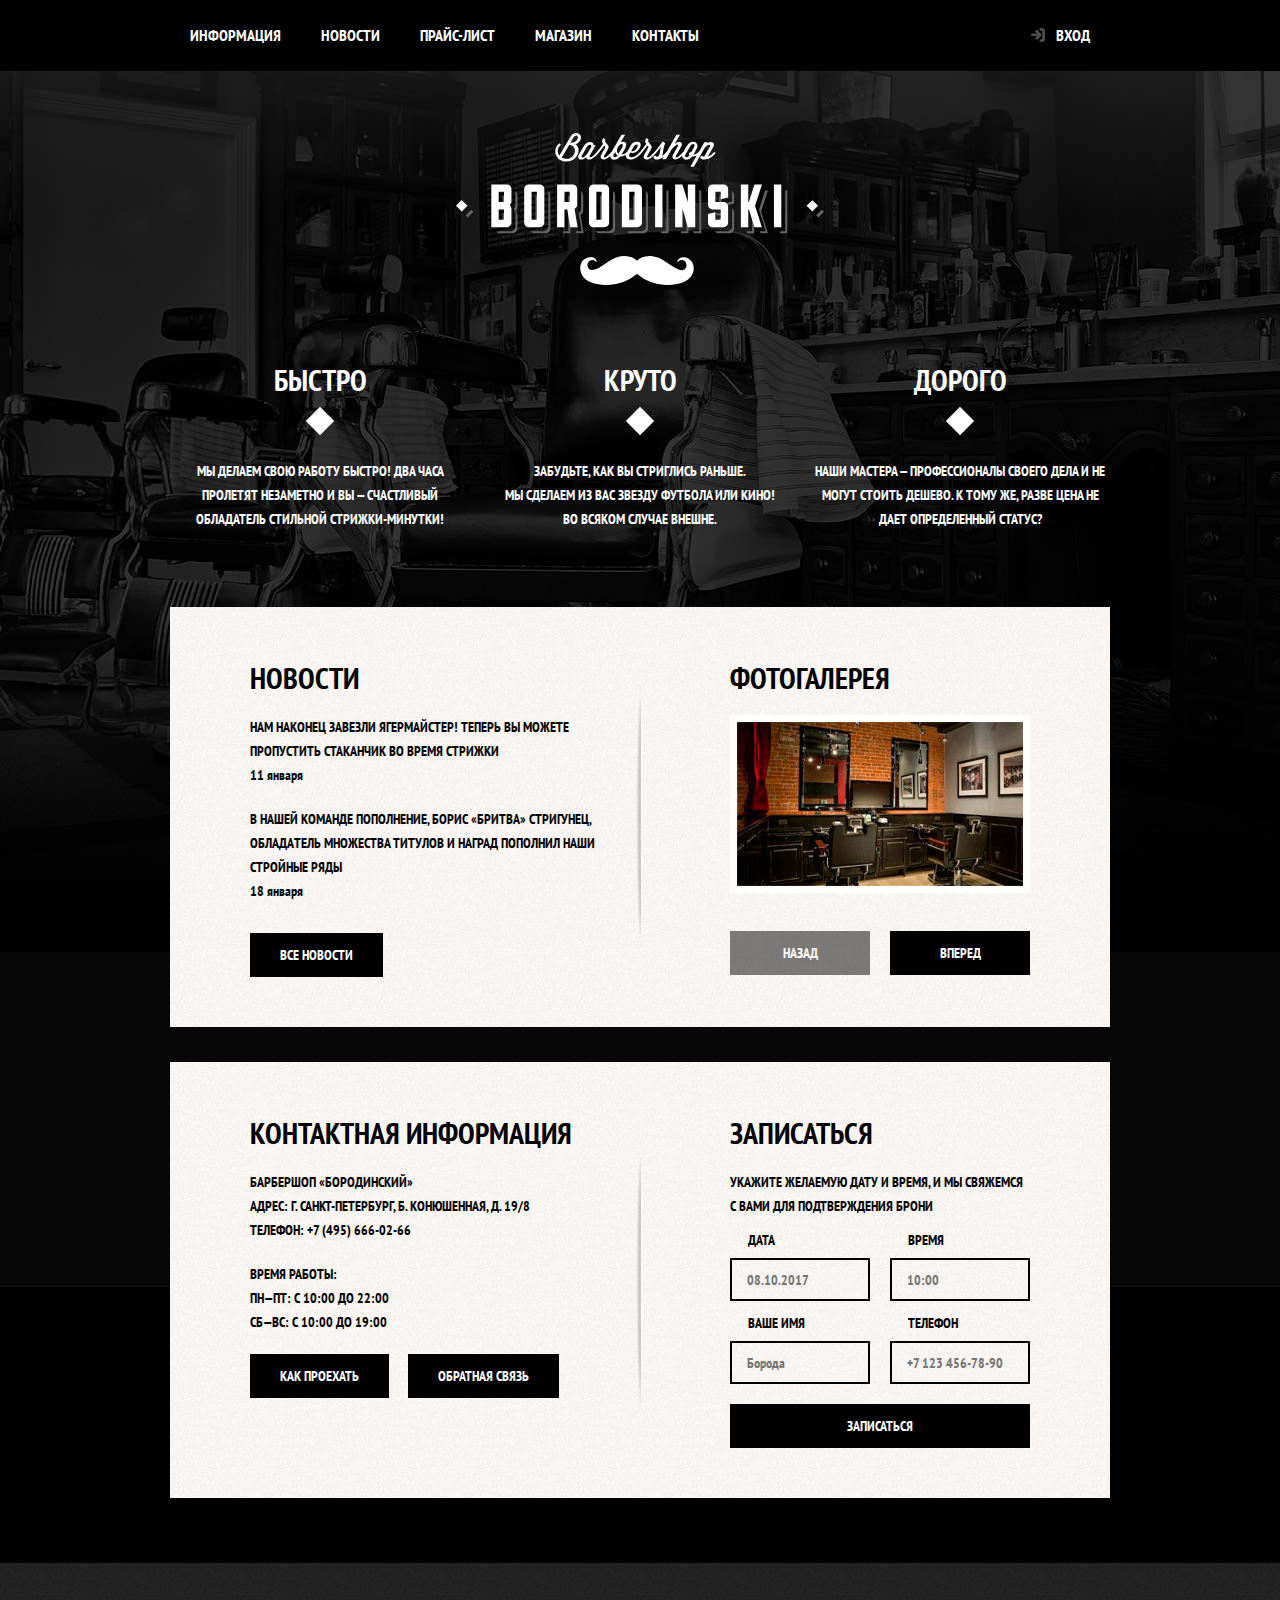
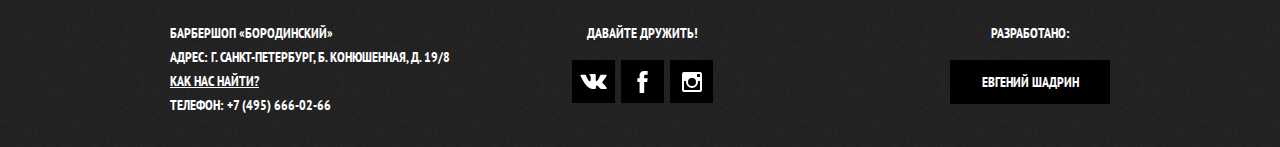
<file: index.html>
<!doctype html>
<html lang="ru">
  <head>
    <meta charset="UTF-8">
    <meta name="viewport" content="width=device-width, initial-scale=1.0">
    <meta http-equiv="X-UA-Compatible" content="ie=edge">
    <title>Барбершоп «Бородинский»</title>
    <link href="https://fonts.googleapis.com/css?family=PT+Sans+Narrow:400,700&amp;subset=cyrillic" rel="stylesheet">
    <link rel="stylesheet" href="css/normalize.css">
    <link rel="stylesheet" href="css/style.css">
  </head>

  <body>

  <header class="main-header">
    <nav class="main-navigation">
      <a class="main-header-logo">
        <img class="logo" src="img/index-logo.svg" width="368" height="153" alt="Логотип барбершопа «Бородинский»">
      </a>
      <div class="main-navigation-wrapper">
        <div class="container">
          <ul class="site-navigation">
            <li><a href="info.html">Информация</a></li>
            <li><a href="news.html">Новости</a></li>
            <li><a href="price.html">Прайс-лист</a></li>
            <li><a href="catalog.html">Магазин</a></li>
            <li><a href="contacts.html">Контакты</a></li>
          </ul>
          <ul class="user-navigation">
            <li>
              <a class="login-link" href="login.html">Вход</a>
            </li>
          </ul>
        </div>
      </div>
    </nav>
  </header>

  <main>
  <div class="container">


    <h1 class="visually-hidden">Barbershop Borodinski</h1>

    <section class="features">
      <h2 class="visually-hidden">Преимущества</h2>
      <ul class="features-list">
        <li class="feature-item">
          <h3>Быстро</h3>
          <p>Мы делаем свою работу быстро! Два часа пролетят незаметно и вы — счастливый обладатель стильной стрижки-минутки!</p>
        </li>
        <li class="feature-item">
          <h3>Круто</h3>
          <p>Забудьте, как вы стриглись раньше.<br> Мы сделаем из вас звезду футбола или кино!<br> Во всяком случае внешне.</p>
        </li>
        <li class="feature-item">
          <h3>Дорого</h3>
          <p>Наши мастера — профессионалы своего дела и не могут стоить дешево. К тому же, разве цена не дает определенный статус?</p>
        </li>
      </ul>
    </section>

    <div class="index-columns">
      <section class="news">
          <h2>Новости</h2>
          <ul class="news-list">
            <li class="news-item">
              <p>Нам наконец завезли Ягермайстер! Теперь вы можете пропустить стаканчик во время стрижки</p>
              <time datetime="2018-01-11">11 января</time>
            </li>
            <li class="news-item">
              <p>В нашей команде пополнение, борис «бритва» стригунец, обладaтель множества титулов и наград пополнил наши стройные ряды</p>
              <time datetime="2018-01-18">18 января</time>
            </li>
          </ul>
          <a class="button" href="news.html">Все новости</a>
      </section>

      <section class="gallery">
        <h2>Фотогалерея</h2>
        <div class="gallery-container">
          <figure class="gallery-content">
            <a href="#">
              <img src="img/studio.jpg" width="286" height="164" alt="Фото интерьера барбершопа">
            </a>
          </figure>

          <button class="button gallery-button gallery-button-back disabled" type="button">Назад</button>
          <button class="button gallery-button gallery-button-next" type="button">Вперед</button>
        </div>

      </section>
    </div>

    <div class="index-columns">
      <section class="contacts">
        <h2>Контактная информация</h2>
        <p>
          Барбершоп «Бородинский»
          <br> Адрес: г. Санкт-петербург, б. Конюшенная, д. 19/8
          <br> Телефон: <a class="contact-phone" href="tel:+74956660266">+7 (495) 666-02-66</a>
        </p>

        <p>
          Время работы:
          <br> Пн—пт: с 10:00 до 22:00
          <br> Сб—вс: с 10:00 до 19:00
        </p>
        <a class="button contacts-button-map" href="map.html">Как проехать</a>
        <a class="button" href="contacts.html">Обратная связь</a>
      </section>

      <section class="appointment">
        <h2>Записаться</h2>
        <p class="appointment-info">Укажите желаемую дату и время, и мы свяжемся с вами для подтверждения брони</p>
        <form class="appointment-form" action="https://echo.htmlacademy.ru" method="post">
          <p class="appointment-item">
            <label for="appointment-date">Дата</label>
            <input id="appointment-date" type="text" name="date" value="" placeholder="08.10.2017">
          </p>
          <p class="appointment-item">
            <label for="appointment-time">Время</label>
            <input id="appointment-time" type="text" name="time" value="" placeholder="10:00">
          </p>
          <p class="appointment-item">
            <label for="appointment-name">Ваше имя</label>
            <input id="appointment-name" type="text" name="name" value="" placeholder="Борода">
          </p>
          <p class="appointment-item">
            <label for="appointment-phone">Телефон</label>
            <input id="appointment-phone" type="text" name="phone" value="" placeholder="+7 123 456-78-90">
          </p>
          <button class="button" type="submit">Записаться</button>
        </form>
      </section>
    </div>
  </div>
  </main>

  <footer class="main-footer">
    <div class="container">
      <address class="footer-contacts">
        Барбершоп «Бородинский»
        <br> Адрес: г. Санкт-петербург, б. Конюшенная, д. 19/8
        <br> <a href="#">Как нас найти?</a>
        <br> Телефон: <a class="cotnact-phone" href="tel:+74956660266">+7 (495) 666-02-66</a>
      </address>

      <div class="footer-social">
        <b>Давайте дружить!</b>
        <ul class="social-links">
          <li>
            <a class="social-button" href="#"><span class="visually-hidden">Вконтакте</span>
            <svg xmlns="http://www.w3.org/2000/svg" width="27" height="15" viewBox="0 0 26.14 14.91"><path d="M26 13.47l-.09-.17a13.55 13.55 0 0 0-2.6-3q-.87-.83-1.1-1.12A1 1 0 0 1 22 8a10.27 10.27 0 0 1 1.22-1.78l.88-1.16q2.35-3.13 2-4L26 .94a.8.8 0 0 0-.4-.22 2.14 2.14 0 0 0-.87 0h-3.92a.51.51 0 0 0-.27 0h-.3a.6.6 0 0 0-.15.14.93.93 0 0 0-.14.24 22.22 22.22 0 0 1-1.46 3.06q-.5.84-.93 1.46a7 7 0 0 1-.71.91 4.94 4.94 0 0 1-.52.47q-.23.18-.35.15l-.23-.05a.9.9 0 0 1-.31-.33 1.49 1.49 0 0 1-.16-.53V1.6a3.14 3.14 0 0 0 0-.62 2.12 2.12 0 0 0-.14-.44.73.73 0 0 0-.28-.33 1.57 1.57 0 0 0-.46-.18A9 9 0 0 0 12.57 0a8.93 8.93 0 0 0-3.25.33 1.83 1.83 0 0 0-.52.41q-.25.3-.07.33a1.67 1.67 0 0 1 1.16.59l.08.16a2.6 2.6 0 0 1 .19.63 6.32 6.32 0 0 1 .12 1 10.59 10.59 0 0 1 0 1.7q-.07.71-.13 1.1a2.21 2.21 0 0 1-.18.64 2.69 2.69 0 0 1-.16.3l-.07.07a1 1 0 0 1-.37.07.86.86 0 0 1-.46-.19 3.27 3.27 0 0 1-.56-.52 7 7 0 0 1-.66-.93q-.37-.6-.76-1.42l-.22-.39q-.2-.38-.56-1.11t-.62-1.43A.9.9 0 0 0 5.2.9h-.07a.93.93 0 0 0-.22-.16A1.44 1.44 0 0 0 4.6.65L.87.68A1 1 0 0 0 .1.94L0 1a.44.44 0 0 0 0 .22 1.08 1.08 0 0 0 .08.37Q.9 3.53 1.86 5.31t1.66 2.87Q4.23 9.27 5 10.24t1 1.24l.37.41.34.33a8.06 8.06 0 0 0 1 .78 16.34 16.34 0 0 0 1.4.9 7.6 7.6 0 0 0 1.79.72 6.19 6.19 0 0 0 2 .22h1.57a1.08 1.08 0 0 0 .72-.3l.05-.07a.9.9 0 0 0 .1-.25 1.38 1.38 0 0 0 0-.37 4.48 4.48 0 0 1 .09-1.05 2.77 2.77 0 0 1 .23-.71 1.74 1.74 0 0 1 .29-.4 1.19 1.19 0 0 1 .23-.2h.11a.86.86 0 0 1 .77.21 4.52 4.52 0 0 1 .83.79q.39.47.93 1.05a6.41 6.41 0 0 0 1 .87l.27.16a3.31 3.31 0 0 0 .71.3 1.53 1.53 0 0 0 .76.07l3.48-.05a1.58 1.58 0 0 0 .8-.17.68.68 0 0 0 .34-.37 1.06 1.06 0 0 0 0-.46 1.71 1.71 0 0 0-.1-.36z" fill="#fff"/></svg>

          </a>
          </li>
          <li>
            <a class="social-button" href="#"><span class="visually-hidden">Facebook</span>
              <svg xmlns="http://www.w3.org/2000/svg" width="19" height="22" viewBox="0 0 10.15 21.74"><path d="M3.34 1.12A4.77 4.77 0 0 1 6.53 0h3.61v3.81H7.81a1.07 1.07 0 0 0-1.09.83v2.55h3.42c-.08 1.23-.24 2.45-.41 3.67h-3v10.87H2.21V10.86H0V7.21h2.19V3.66a3.83 3.83 0 0 1 1.15-2.54z" fill="#fff"/></svg>
            </a>
          </li>
          <li>
            <a class="social-button" href="#"><span class="visually-hidden">Instagram</span>
              <svg xmlns="http://www.w3.org/2000/svg" width="20" height="20" viewBox="0 0 20 20"><path d="M18 0H2a2 2 0 0 0-2 2v16a2 2 0 0 0 2 2h16a2 2 0 0 0 2-2V2a2 2 0 0 0-2-2zm-8 6a4 4 0 1 1-4 4 4 4 0 0 1 4-4zM2.5 18a.47.47 0 0 1-.5-.5V9h2.1a3.4 3.4 0 0 0-.1 1 6 6 0 1 0 12 0 3.4 3.4 0 0 0-.1-1H18v8.5a.47.47 0 0 1-.5.5zM18 4.5a.47.47 0 0 1-.5.5h-2a.47.47 0 0 1-.5-.5v-2a.47.47 0 0 1 .5-.5h2a.47.47 0 0 1 .5.5z" fill="#fff"/></svg>
            </a>
          </li>
        </ul>
      </div>

      <p class="footer-copyright">
        <b>Разработано:</b>
        <a class="button" href="https://github.com/shampansky">Евгений Шадрин</a>
      </p>
    </div>
</footer>

<section class="modal modal-login">
  <h2>Личный кабинет</h2>
  <p class="modal-description">Введите свой логин и пароль</p>
  <form class="login-form" action="https://echo.htmlacademy.ru" method="post">
    <p>
      <label class="visually-hidden" for="user-login">Логин</label>
      <input class="login-icon-user" id="user-login" type="text" name="login" placeholder="Логин">
    </p>
    <p>
      <label class="visually-hidden" for="user-password">Пароль</label>
      <input class="login-icon-password" id="user-password" type="password" name="password" placeholder="Пароль">
    </p>
    <p class="login-password-info">
      <span class="remember-password-box">
        <input class="visually-hidden" id="login-remember" type="checkbox" name="remember">
        <label class="login-checkbox" for="login-remember">Запомните меня</label>
      </span>

      <a class="restore" href="#">Я забыл пароль</a>
    </p>
    <button class="button" type="submit">Войти</button>
  </form>
  <button class="modal-close" type="button">Закрыть</button>
</section>

<section class="modal modal-map">
  <h2 class="visually-hidden">Как до нас добраться</h2>
  <iframe src="https://www.google.com/maps/embed?pb=!1m18!1m12!1m3!1d1998.6037872533207!2d30.320858716254055!3d59.938716481876256!2m3!1f0!2f0!3f0!3m2!1i1024!2i768!4f13.1!3m3!1m2!1s0x4696310fca145cc1%3A0x42b32648d8238007!2z0JHQvtC70YzRiNCw0Y8g0JrQvtC90Y7RiNC10L3QvdCw0Y8g0YPQuy4sIDE5LzgsINCh0LDQvdC60YIt0J_QtdGC0LXRgNCx0YPRgNCzLCAxOTExODY!5e0!3m2!1sru!2sru!4v1546848990340" width="766" height="560" allowfullscreen></iframe>
  <p>
    <img src="img/map.jpg" width="766" height="560" alt="Офис компании по адресу ул. Большая Конюшенная 19/8, Санкт-Петербург">
  </p>
  <button class="modal-close" type="button">Закрыть</button>
</section>

<script>
  var loginLink = document.querySelector(".login-link");
  var loginPopup = document.querySelector(".modal-login");
  var loginClose = loginPopup.querySelector(".modal-close");

  var form = loginPopup.querySelector("form");
  var login = loginPopup.querySelector("[name=login]")
  var password = loginPopup.querySelector("[name=password]")

  var isStorageSupport = true;
  var storage = "";

  try {
    storage = localStorage.getItem("login");
  } catch (err) {
    isStorageSupport = false;
  }

  loginLink.addEventListener("click", function(evt) {
    evt.preventDefault();
    loginPopup.classList.add("modal-show");

    if(storage) {
      login.value = storage;
      password.focus()
    } else {
      login.focus();
    }

  });

  loginClose.addEventListener("click", function(evt) {
    evt.preventDefault();
    loginPopup.classList.remove("modal-show");
    loginPopup.classList.remove("modal-error");
  });

  form.addEventListener("submit", function(evt) {
    if (!login.value || !password.value) {
      evt.preventDefault();
      loginPopup.classList.remove("modal-error");
      loginPopup.offsetWidth = loginPopup.offsetWidth;
      loginPopup.classList.add("modal-error");
    } else {
      if (isStorageSupport) {
        localStorage.setItem("login", login.value);
      }
    }
  });

  window.addEventListener("keydown", function(evt) {
    if (evt.keyCode === 27) {
      evt.preventDefault();
      if (loginPopup.classList.contains("modal-show")) {
        loginPopup.classList.remove("modal-show");
        loginPopup.classList.remove("modal-error");
      }
    }
  });


var mapLink = document.querySelector(".contacts-button-map");
var mapPopup = document.querySelector(".modal-map");
var mapClose = mapPopup.querySelector(".modal-close");

  mapLink.addEventListener("click", function(evt) {
    evt.preventDefault();
    mapPopup.classList.add("modal-show");
  });

  mapClose.addEventListener("click", function(evt) {
    evt.preventDefault();
    mapPopup.classList.remove("modal-show");
  });

  window.addEventListener("keydown", function(evt) {
    if (evt.keyCode === 27) {
      evt.preventDefault();
      if (popup.classList.contains("modal-show")) {
        popup.classList.remove("modal-show");
      }
    }
  });

</script>

</body>
</html>
</file>
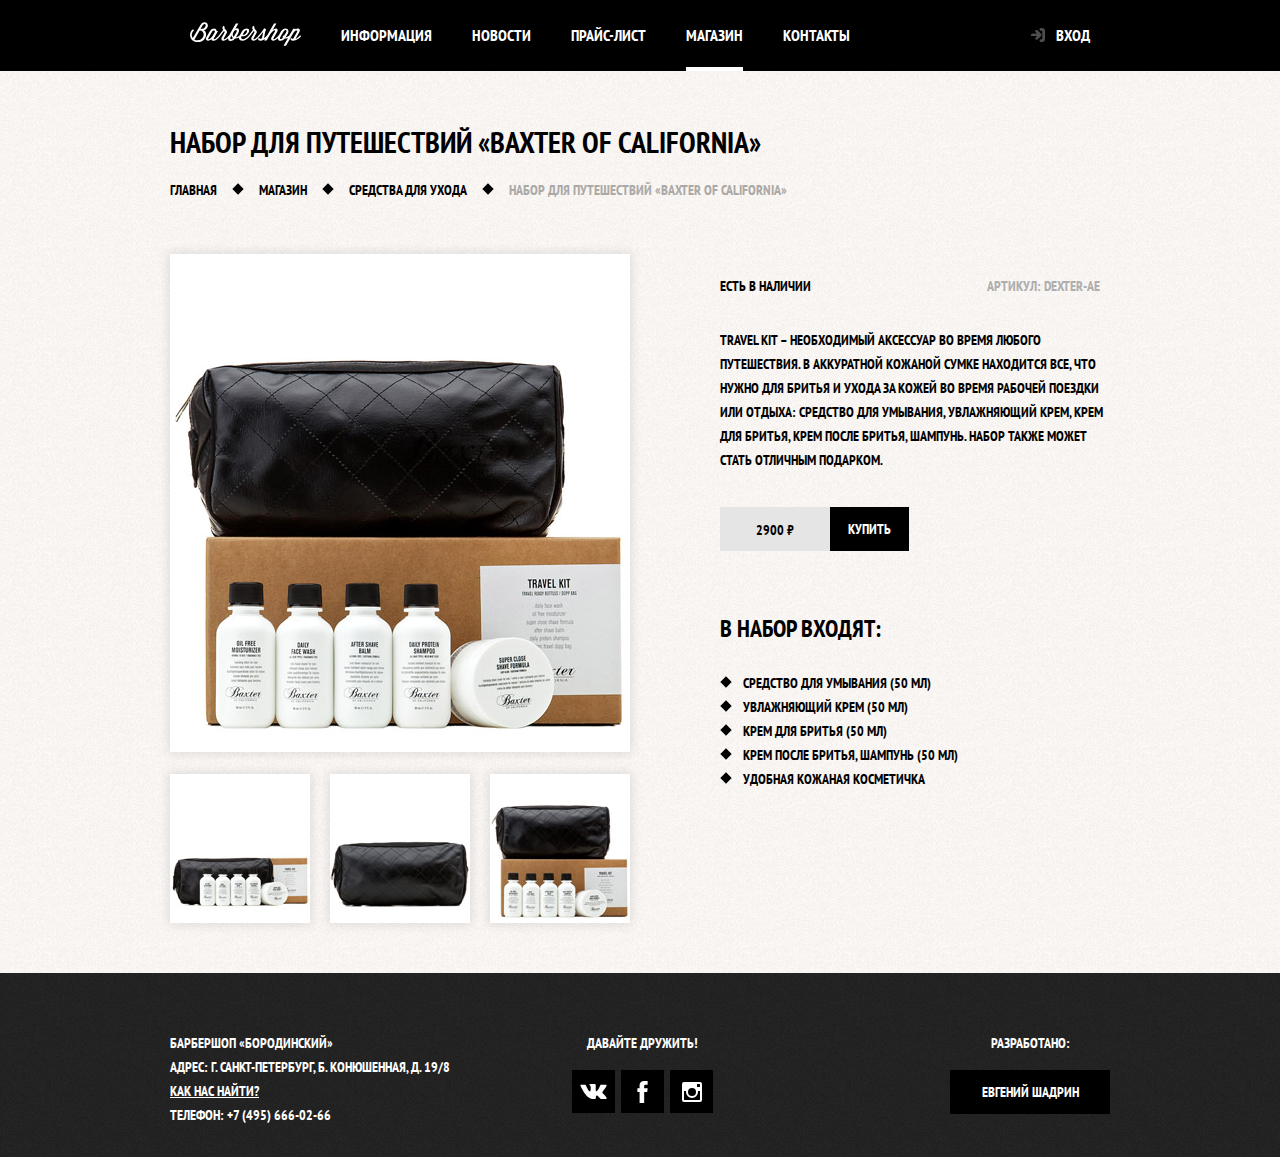
<file: catalog-item.html>
<!doctype html>
<html lang="ru">
  <head>
    <meta charset="UTF-8">
    <meta name="viewport" content="width=device-width, initial-scale=1.0">
    <meta http-equiv="X-UA-Compatible" content="ie=edge">
    <title>Барбершоп «Бородинский»</title>
    <link href="https://fonts.googleapis.com/css?family=PT+Sans+Narrow:400,700&amp;subset=cyrillic" rel="stylesheet">
    <link rel="stylesheet" href="css/normalize.css">
    <link rel="stylesheet" href="css/style.css">
  </head>

<body class="inner-page">
  <header class="main-header">
    <nav class="main-navigation container">
      <a class="main-header-logo" href="index.html">
        <img class="logo" src="img/logo.svg" width="111" height="24" alt="Логотип барбершопа «Бородинский»">
      </a>

      <ul class="site-navigation">
        <li><a href="info.html">Информация</a></li>
        <li><a href="news.html">Новости</a></li>
        <li><a href="price.html">Прайс-лист</a></li>
        <li><a class="site-navigation-current" href="catalog.html">Магазин</a></li>
        <li><a href="contacts.html">Контакты</a></li>
        <li></li>
      </ul>
      <ul class="user-navigation">
        <li><a class="login-link" href="login.html">Вход</a></li>
      </ul>
    </nav>
  </header>

  <main>

    <div class="container">
      <h1 class="page-title">набор для путешествий «Baxter of California»</h1>

      <ul class="breadcrumbs">
        <li class="breadcrumbs-item"><a href="index.html">Главная</a></li>
        <li class="breadcrumbs-item"><a href="catalog.html">Магазин</a></li>
        <li class="breadcrumbs-item"><a href=#>Средства для ухода</a></li>
        <li class="breadcrumbs-current">Набор для путешествий «Baxter of California»</li>
      </ul>

      <div class="catalog-columns">
        <section class="products-photos">
          <h2 class="visually-hidden">Изображения товара</h2>
          <p class="product-photo-full">
          <img src="img/product-big.jpg" alt="Фото всего набора">
          </p>
          <ul class="products-photos-preview">
            <li class="products-photos-thumb">
              <a href="#"><img src="img/product-small-1.jpg" alt="Фото в анфас"></a>
            </li>
            <li class="products-photos-thumb">
              <a href="#"><img src="img/product-small-2.jpg" alt="Фото в профиль"></a>
            </li>
            <li class="products-photos-thumb">
              <a href="#"><img src="img/product-small-3.jpg" alt="Фото отдельной части"></a>
            </li>
          </ul>
        </section>

        <section class="product-info">
        <h2 class="visually-hidden">Описание товара</h2>
        <div class="product-description">
          <p class="product-availability">Есть в наличии</p>
          <p class="product-article">Артикул: dexter-ae</p>
        </div>
        <p class="product-text">Travel Kit – необходимый аксессуар во время любого путешествия. В аккуратной кожаной сумке находится все, что нужно для бритья и ухода за кожей во время рабочей поездки или отдыха: средство для умывания, увлажняющий крем, крем для бритья, крем после бритья, шампунь. Набор также может стать отличным подарком.</p>
        <p class="products-price">
            <b>2900 ₽</b>
            <a class="button" href="#">Купить</a>
        </p>
        <h3>В набор входят:</h3>
        <ul>
          <li>Средство для умывания (50 мл)</li>
          <li>Увлажняющий крем (50 мл)</li>
          <li>Крем для бритья (50 мл)</li>
          <li>Крем после бритья, шампунь (50 мл)</li>
          <li>Удобная кожаная косметичка</li>
        </ul>
      </section>
      </div>
    </div>

  </main>

  <footer class="main-footer">
    <div class="container">
      <address class="footer-contacts">
        Барбершоп «Бородинский»
        <br> Адрес: г. Санкт-петербург, б. Конюшенная, д. 19/8
        <br> <a href="#">Как нас найти?</a>
        <br> Телефон: <a class="cotnact-phone" href="tel:+74956660266">+7 (495) 666-02-66</a>
      </address>

      <div class="footer-social">
        <b>Давайте дружить!</b>
        <ul class="social-links">
          <li>
            <a class="social-button" href="#"><span class="visually-hidden">Вконтакте</span>
            <svg xmlns="http://www.w3.org/2000/svg" width="27" height="15" viewBox="0 0 26.14 14.91"><path d="M26 13.47l-.09-.17a13.55 13.55 0 0 0-2.6-3q-.87-.83-1.1-1.12A1 1 0 0 1 22 8a10.27 10.27 0 0 1 1.22-1.78l.88-1.16q2.35-3.13 2-4L26 .94a.8.8 0 0 0-.4-.22 2.14 2.14 0 0 0-.87 0h-3.92a.51.51 0 0 0-.27 0h-.3a.6.6 0 0 0-.15.14.93.93 0 0 0-.14.24 22.22 22.22 0 0 1-1.46 3.06q-.5.84-.93 1.46a7 7 0 0 1-.71.91 4.94 4.94 0 0 1-.52.47q-.23.18-.35.15l-.23-.05a.9.9 0 0 1-.31-.33 1.49 1.49 0 0 1-.16-.53V1.6a3.14 3.14 0 0 0 0-.62 2.12 2.12 0 0 0-.14-.44.73.73 0 0 0-.28-.33 1.57 1.57 0 0 0-.46-.18A9 9 0 0 0 12.57 0a8.93 8.93 0 0 0-3.25.33 1.83 1.83 0 0 0-.52.41q-.25.3-.07.33a1.67 1.67 0 0 1 1.16.59l.08.16a2.6 2.6 0 0 1 .19.63 6.32 6.32 0 0 1 .12 1 10.59 10.59 0 0 1 0 1.7q-.07.71-.13 1.1a2.21 2.21 0 0 1-.18.64 2.69 2.69 0 0 1-.16.3l-.07.07a1 1 0 0 1-.37.07.86.86 0 0 1-.46-.19 3.27 3.27 0 0 1-.56-.52 7 7 0 0 1-.66-.93q-.37-.6-.76-1.42l-.22-.39q-.2-.38-.56-1.11t-.62-1.43A.9.9 0 0 0 5.2.9h-.07a.93.93 0 0 0-.22-.16A1.44 1.44 0 0 0 4.6.65L.87.68A1 1 0 0 0 .1.94L0 1a.44.44 0 0 0 0 .22 1.08 1.08 0 0 0 .08.37Q.9 3.53 1.86 5.31t1.66 2.87Q4.23 9.27 5 10.24t1 1.24l.37.41.34.33a8.06 8.06 0 0 0 1 .78 16.34 16.34 0 0 0 1.4.9 7.6 7.6 0 0 0 1.79.72 6.19 6.19 0 0 0 2 .22h1.57a1.08 1.08 0 0 0 .72-.3l.05-.07a.9.9 0 0 0 .1-.25 1.38 1.38 0 0 0 0-.37 4.48 4.48 0 0 1 .09-1.05 2.77 2.77 0 0 1 .23-.71 1.74 1.74 0 0 1 .29-.4 1.19 1.19 0 0 1 .23-.2h.11a.86.86 0 0 1 .77.21 4.52 4.52 0 0 1 .83.79q.39.47.93 1.05a6.41 6.41 0 0 0 1 .87l.27.16a3.31 3.31 0 0 0 .71.3 1.53 1.53 0 0 0 .76.07l3.48-.05a1.58 1.58 0 0 0 .8-.17.68.68 0 0 0 .34-.37 1.06 1.06 0 0 0 0-.46 1.71 1.71 0 0 0-.1-.36z" fill="#fff"/></svg>

          </a>
          </li>
          <li>
            <a class="social-button" href="#"><span class="visually-hidden">Facebook</span>
              <svg xmlns="http://www.w3.org/2000/svg" width="19" height="22" viewBox="0 0 10.15 21.74"><path d="M3.34 1.12A4.77 4.77 0 0 1 6.53 0h3.61v3.81H7.81a1.07 1.07 0 0 0-1.09.83v2.55h3.42c-.08 1.23-.24 2.45-.41 3.67h-3v10.87H2.21V10.86H0V7.21h2.19V3.66a3.83 3.83 0 0 1 1.15-2.54z" fill="#fff"/></svg>
            </a>
          </li>
          <li>
            <a class="social-button" href="#"><span class="visually-hidden">Instagram</span>
              <svg xmlns="http://www.w3.org/2000/svg" width="20" height="20" viewBox="0 0 20 20"><path d="M18 0H2a2 2 0 0 0-2 2v16a2 2 0 0 0 2 2h16a2 2 0 0 0 2-2V2a2 2 0 0 0-2-2zm-8 6a4 4 0 1 1-4 4 4 4 0 0 1 4-4zM2.5 18a.47.47 0 0 1-.5-.5V9h2.1a3.4 3.4 0 0 0-.1 1 6 6 0 1 0 12 0 3.4 3.4 0 0 0-.1-1H18v8.5a.47.47 0 0 1-.5.5zM18 4.5a.47.47 0 0 1-.5.5h-2a.47.47 0 0 1-.5-.5v-2a.47.47 0 0 1 .5-.5h2a.47.47 0 0 1 .5.5z" fill="#fff"/></svg>
            </a>
          </li>
        </ul>
      </div>

      <p class="footer-copyright">
        <b>Разработано:</b>
        <a class="button" href="https://github.com/shampansky">Евгений Шадрин</a>
      </p>
    </div>
</footer>

<section class="modal modal-login">
  <h2>Личный кабинет</h2>
  <p class="modal-description">Введите свой логин и пароль</p>
  <form class="login-form" action="https://echo.htmlacademy.ru" method="post">
    <p>
      <label class="visually-hidden" for="user-login">Логин</label>
      <input class="login-icon-user" id="user-login" type="text" name="login" placeholder="Логин">
    </p>
    <p>
      <label class="visually-hidden" for="user-password">Пароль</label>
      <input class="login-icon-password" id="user-password" type="password" name="password" placeholder="Пароль">
    </p>
    <p class="login-password-info">
      <span class="remember-password-box">
        <input class="visually-hidden" id="login-remember" type="checkbox" name="remember">
        <label class="login-checkbox" for="login-remember">Запомните меня</label>
      </span>

      <a class="restore" href="#">Я забыл пароль</a>
    </p>
    <button class="button" type="submit">Войти</button>
  </form>
  <button class="modal-close" type="button">Закрыть</button>
</section>

<script>
  var loginLink = document.querySelector(".login-link");
  var loginPopup = document.querySelector(".modal-login");
  var loginClose = loginPopup.querySelector(".modal-close");

  var form = loginPopup.querySelector("form");
  var login = loginPopup.querySelector("[name=login]")
  var password = loginPopup.querySelector("[name=password]")

  var isStorageSupport = true;
  var storage = "";

  try {
    storage = localStorage.getItem("login");
  } catch (err) {
    isStorageSupport = false;
  }

  loginLink.addEventListener("click", function(evt) {
    evt.preventDefault();
    loginPopup.classList.add("modal-show");

    if(storage) {
      login.value = storage;
      password.focus()
    } else {
      login.focus();
    }

  });

  loginClose.addEventListener("click", function(evt) {
    evt.preventDefault();
    loginPopup.classList.remove("modal-show");
    loginPopup.classList.remove("modal-error");
  });

  form.addEventListener("submit", function(evt) {
    if (!login.value || !password.value) {
      evt.preventDefault();
      loginPopup.classList.remove("modal-error");
      loginPopup.offsetWidth = loginPopup.offsetWidth;
      loginPopup.classList.add("modal-error");
    } else {
      if (isStorageSupport) {
        localStorage.setItem("login", login.value);
      }
    }
  });

  window.addEventListener("keydown", function(evt) {
    if (evt.keyCode === 27) {
      evt.preventDefault();
      if (loginPopup.classList.contains("modal-show")) {
        loginPopup.classList.remove("modal-show");
        loginPopup.classList.remove("modal-error");
      }
    }
  });
  </script>

</body>
</html>
</file>
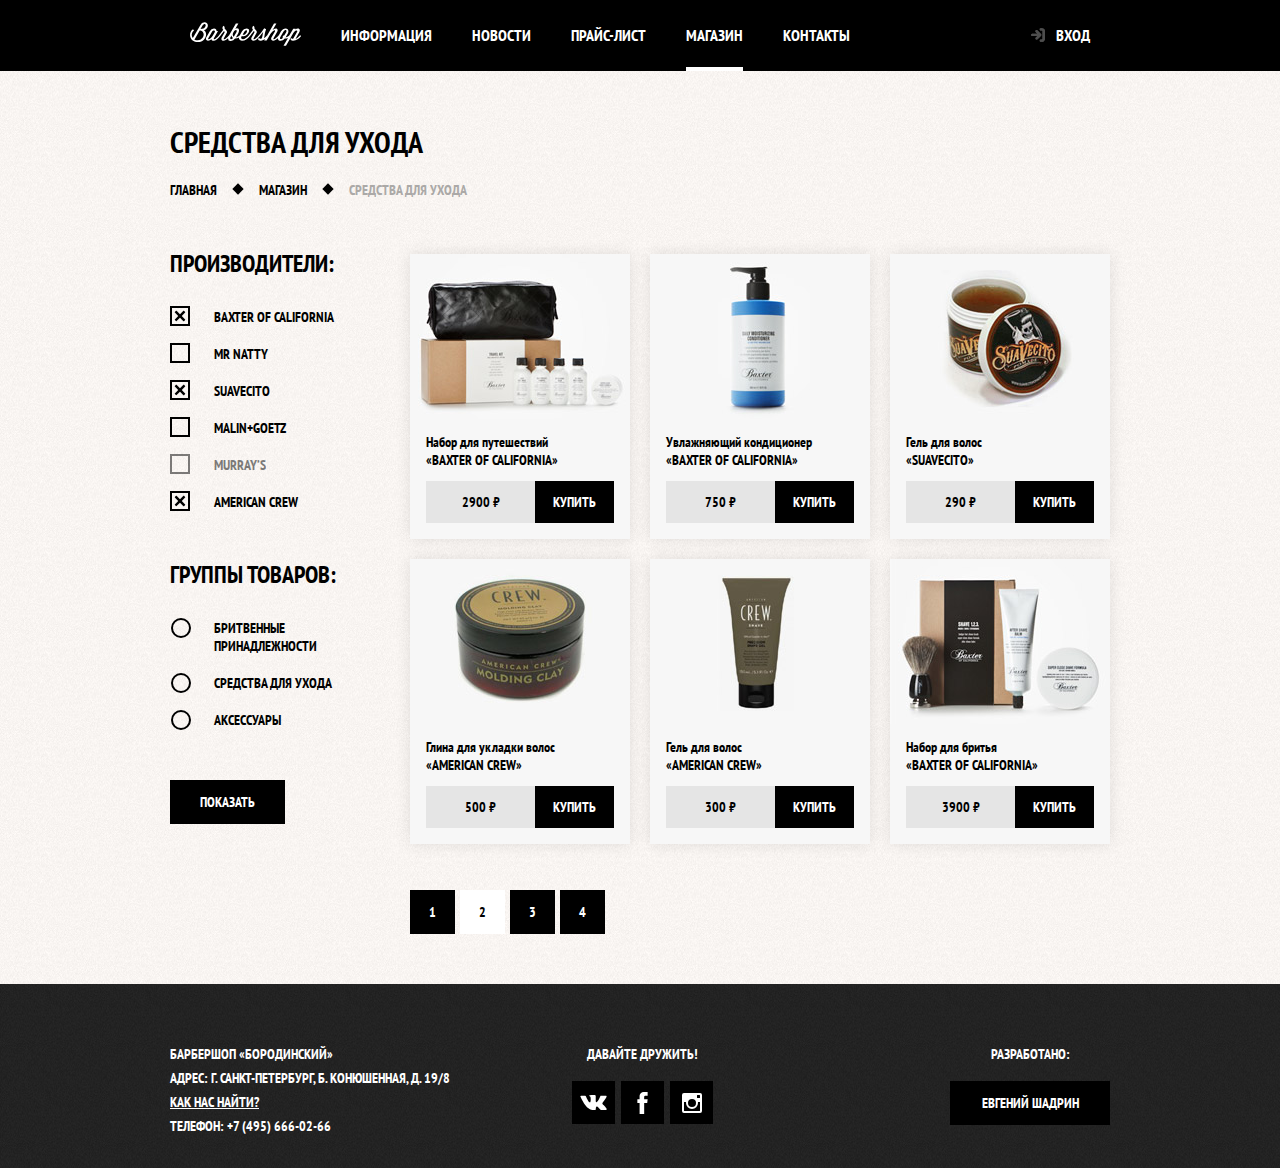
<file: catalog.html>
<!doctype html>
<html lang="ru">
  <head>
    <meta charset="UTF-8">
    <meta name="viewport" content="width=device-width, initial-scale=1.0">
    <meta http-equiv="X-UA-Compatible" content="ie=edge">
    <title>Барбершоп «Бородинский»</title>
    <link href="https://fonts.googleapis.com/css?family=PT+Sans+Narrow:400,700&amp;subset=cyrillic" rel="stylesheet">
    <link rel="stylesheet" href="css/normalize.css">
    <link rel="stylesheet" href="css/style.css">
  </head>

<body class="inner-page">
  <header class="main-header">
    <nav class="main-navigation container">
      <a class="main-header-logo" href="index.html">
        <img class="logo" src="img/logo.svg" width="111" height="24" alt="Логотип барбершопа «Бородинский»">
      </a>

      <ul class="site-navigation">
        <li><a href="info.html">Информация</a></li>
        <li><a href="news.html">Новости</a></li>
        <li><a href="price.html">Прайс-лист</a></li>
        <li><a class="site-navigation-current" href="catalog.html">Магазин</a></li>
        <li><a href="contacts.html">Контакты</a></li>
      </ul>
      <ul class="user-navigation">
        <li><a class="login-link" href="login.html">Вход</a></li>
      </ul>
    </nav>
  </header>

  <main>
  <div class="container">
      
    <h1 class="page-title">Средства для ухода</h1>

    <ul class="breadcrumbs">
      <li class="breadcrumbs-item"><a href="index.html">Главная</a></li>
      <li class="breadcrumbs-item"><a href="catalog.html">Магазин</a></li>
      <li class="breadcrumbs-current">Средства для ухода</li>
    </ul>


    <div class="catalog-columns">
      <aside class="filter">
        <h2 class="visually-hidden">Фильтр товаров</h2>
        <form class="filter" action="https://echo.htmlacademy.ru" method="get">
          <fieldset>
            <legend>Производители:</legend>
            <ul>
              <li class="filter-option">
                <input class="visually-hidden filter-input filter-input-checkbox" type="checkbox" name="baxter-of-california" id="filter-baxter-of-california" checked>
                <label for="filter-baxter-of-california">Baxter of California</label>
              </li>
              <li class="filter-option">
                <input class="visually-hidden filter-input filter-input-checkbox" type="checkbox" name="mr-natty" id="filter-mr-natty">
                <label for="filter-mr-natty">Mr Natty</label>
              </li>
              <li class="filter-option">
                <input class="visually-hidden filter-input filter-input-checkbox" type="checkbox" name="suavecito" id="filter-suavecito" checked>
                <label for="filter-suavecito">Suavecito</label>
              </li>
              <li class="filter-option">
                <input class="visually-hidden filter-input filter-input-checkbox" type="checkbox" name="malin-goetz" id="filter-malin-goetz">
                <label for="filter-malin-goetz">Malin+Goetz</label>
              </li>
              <li class="filter-option">
                <input class="visually-hidden filter-input filter-input-checkbox" type="checkbox" name="murrays" id="filter-murrays" disabled>
                <label for="filter-murrays">Murray’s</label>
              </li>
              <li class="filter-option">
                <input class="visually-hidden filter-input filter-input-checkbox" type="checkbox" name="american-crew" id="filter-american-crew" checked>
                <label for="filter-american-crew">American Crew</label>
              </li>
            </ul>
          </fieldset>

          <fieldset>
            <legend>Группы товаров:</legend>

            <ul>
              <li class="filter-option">
                <input class="visually-hidden filter-input filter-input-radio" type="radio" name="product-group" value="shaving" id="filter-shave">
                <label for="filter-shave">Бритвенные принадлежности</label>
              </li>
              <li class="filter-option">
                <input class="visually-hidden filter-input filter-input-radio" type="radio" name="product-group" value="hair-care" id="filter-care">
                <label for="filter-care">Средства для ухода</label>
              </li>
              <li class="filter-option">
                <input class="visually-hidden filter-input filter-input-radio" type="radio" name="product-group" value="accessories" id="filter-accessories">
                <label for="filter-accessories">Аксессуары</label>
              </li>
            </ul>
          </fieldset>
          <button class="filter-button button" type="submit" name="button">Показать</button>
        </form>
      </aside>

      <section class="catalog">
        <h2 class="visually-hidden">Список средств для ухода</h2>
        <ul class="catalog-list">

          <li class="catalog-item">
            <a href="catalog-item.html">
              <h3>
                <span class="catalog-category">Набор для путешествий</span>
                <span class="catalog-item-title">«Baxter of California»</span>
              </h3>
              <p class="catalog-item-image">
                <img src="img/product-1.jpg" width="220" height="165" alt="Набор для путешествий «Baxter of California»">
              </p>
            </a>
            <p class="catalog-item-price">
                <b>2900 ₽</b>
                <a class="button" href="#">Купить</a>
            </p>
          </li>

          <li class="catalog-item">
            <a href="catalog-item.html">
              <h3>
                <span class="catalog-category">Увлажняющий кондиционер</span>
                <span class="catalog-item-title">«Baxter of California»</span>
              </h3>
              <p class="catalog-item-image">
                <img src="img/product-2.jpg" width="220" height="165" alt="Увлажняющий кондиционер «Baxter of California»">
              </p>
            </a>
            <p class="catalog-item-price">
                <b>750 ₽</b>
                <a class="button" href="#">Купить</a>
            </p>
          </li>

          <li class="catalog-item">
            <a href="catalog-item.html">
              <h3>
                <span class="catalog-category">Гель для волос</span>
                <span class="catalog-item-title">«Suavecito»</span>
              </h3>
              <p class="catalog-item-image">
                <img src="img/product-3.jpg" width="220" height="165" alt="Гель для волос «Suavecito»">
              </p>
            </a>
            <p class="catalog-item-price">
                <b>290 ₽</b>
                <a class="button" href="#">Купить</a>
            </p>
          </li>

          <li class="catalog-item">
            <a href="catalog-item.html">
              <h3>
                <span class="catalog-category">Глина для укладки волос</span>
                <span class="catalog-item-title">«American Crew»</span>
              </h3>
              <p class="catalog-item-image">
                <img src="img/product-4.jpg" width="220" height="165" alt="Глина для укладки волос «American Crew»">
              </p>
            </a>
            <p class="catalog-item-price">
                <b>500 ₽</b>
                <a class="button" href="#">Купить</a>
            </p>
          </li>

          <li class="catalog-item">
            <a href="catalog-item.html">
              <h3>
                <span class="catalog-category">Гель для волос</span>
                <span class="catalog-item-title">«American Crew»</span>
              </h3>
              <p class="catalog-item-image">
                <img src="img/product-5.jpg" width="220" height="165" alt="Гель для волос «American Crew»">
              </p>
            </a>
            <p class="catalog-item-price">
                <b>300 ₽</b>
                <a class="button" href="#">Купить</a>
            </p>
          </li>

          <li class="catalog-item">
            <a href="catalog-item.html">
              <h3>
                <span class="catalog-category">Набор для бритья</span>
                <span class="catalog-item-title">«Baxter of California»</span>
              </h3>
              <p class="catalog-item-image">
                <img src="img/product-6.jpg" width="220" height="165" alt="Набор для бритья «Baxter of California»">
              </p>
            </a>
            <p class="catalog-item-price">
                <b>3900 ₽</b>
                <a class="button" href="#">Купить</a>
            </p>
          </li>

        </ul>

        <ul class="pagination-list">
          <li class="pagination-item">
            <a href="#">1</a>
          </li>
          <li class="pagination-item pagination-item-current">
            <a>2</a>
          </li>
          <li class="pagination-item">
            <a href="#">3</a>
          </li>
          <li class="pagination-item">
            <a href="#">4</a>
          </li>
        </ul>
      </section>
    </div>
  </div>
  </main>

  <footer class="main-footer">
    <div class="container">
      <address class="footer-contacts">
        Барбершоп «Бородинский»
        <br> Адрес: г. Санкт-петербург, б. Конюшенная, д. 19/8
        <br> <a href="#">Как нас найти?</a>
        <br> Телефон: <a class="cotnact-phone" href="tel:+74956660266">+7 (495) 666-02-66</a>
      </address>

      <div class="footer-social">
        <b>Давайте дружить!</b>
        <ul class="social-links">
          <li>
            <a class="social-button" href="#"><span class="visually-hidden">Вконтакте</span>
            <svg xmlns="http://www.w3.org/2000/svg" width="27" height="15" viewBox="0 0 26.14 14.91"><path d="M26 13.47l-.09-.17a13.55 13.55 0 0 0-2.6-3q-.87-.83-1.1-1.12A1 1 0 0 1 22 8a10.27 10.27 0 0 1 1.22-1.78l.88-1.16q2.35-3.13 2-4L26 .94a.8.8 0 0 0-.4-.22 2.14 2.14 0 0 0-.87 0h-3.92a.51.51 0 0 0-.27 0h-.3a.6.6 0 0 0-.15.14.93.93 0 0 0-.14.24 22.22 22.22 0 0 1-1.46 3.06q-.5.84-.93 1.46a7 7 0 0 1-.71.91 4.94 4.94 0 0 1-.52.47q-.23.18-.35.15l-.23-.05a.9.9 0 0 1-.31-.33 1.49 1.49 0 0 1-.16-.53V1.6a3.14 3.14 0 0 0 0-.62 2.12 2.12 0 0 0-.14-.44.73.73 0 0 0-.28-.33 1.57 1.57 0 0 0-.46-.18A9 9 0 0 0 12.57 0a8.93 8.93 0 0 0-3.25.33 1.83 1.83 0 0 0-.52.41q-.25.3-.07.33a1.67 1.67 0 0 1 1.16.59l.08.16a2.6 2.6 0 0 1 .19.63 6.32 6.32 0 0 1 .12 1 10.59 10.59 0 0 1 0 1.7q-.07.71-.13 1.1a2.21 2.21 0 0 1-.18.64 2.69 2.69 0 0 1-.16.3l-.07.07a1 1 0 0 1-.37.07.86.86 0 0 1-.46-.19 3.27 3.27 0 0 1-.56-.52 7 7 0 0 1-.66-.93q-.37-.6-.76-1.42l-.22-.39q-.2-.38-.56-1.11t-.62-1.43A.9.9 0 0 0 5.2.9h-.07a.93.93 0 0 0-.22-.16A1.44 1.44 0 0 0 4.6.65L.87.68A1 1 0 0 0 .1.94L0 1a.44.44 0 0 0 0 .22 1.08 1.08 0 0 0 .08.37Q.9 3.53 1.86 5.31t1.66 2.87Q4.23 9.27 5 10.24t1 1.24l.37.41.34.33a8.06 8.06 0 0 0 1 .78 16.34 16.34 0 0 0 1.4.9 7.6 7.6 0 0 0 1.79.72 6.19 6.19 0 0 0 2 .22h1.57a1.08 1.08 0 0 0 .72-.3l.05-.07a.9.9 0 0 0 .1-.25 1.38 1.38 0 0 0 0-.37 4.48 4.48 0 0 1 .09-1.05 2.77 2.77 0 0 1 .23-.71 1.74 1.74 0 0 1 .29-.4 1.19 1.19 0 0 1 .23-.2h.11a.86.86 0 0 1 .77.21 4.52 4.52 0 0 1 .83.79q.39.47.93 1.05a6.41 6.41 0 0 0 1 .87l.27.16a3.31 3.31 0 0 0 .71.3 1.53 1.53 0 0 0 .76.07l3.48-.05a1.58 1.58 0 0 0 .8-.17.68.68 0 0 0 .34-.37 1.06 1.06 0 0 0 0-.46 1.71 1.71 0 0 0-.1-.36z" fill="#fff"/></svg>

          </a>
          </li>
          <li>
            <a class="social-button" href="#"><span class="visually-hidden">Facebook</span>
              <svg xmlns="http://www.w3.org/2000/svg" width="19" height="22" viewBox="0 0 10.15 21.74"><path d="M3.34 1.12A4.77 4.77 0 0 1 6.53 0h3.61v3.81H7.81a1.07 1.07 0 0 0-1.09.83v2.55h3.42c-.08 1.23-.24 2.45-.41 3.67h-3v10.87H2.21V10.86H0V7.21h2.19V3.66a3.83 3.83 0 0 1 1.15-2.54z" fill="#fff"/></svg>
            </a>
          </li>
          <li>
            <a class="social-button" href="#"><span class="visually-hidden">Instagram</span>
              <svg xmlns="http://www.w3.org/2000/svg" width="20" height="20" viewBox="0 0 20 20"><path d="M18 0H2a2 2 0 0 0-2 2v16a2 2 0 0 0 2 2h16a2 2 0 0 0 2-2V2a2 2 0 0 0-2-2zm-8 6a4 4 0 1 1-4 4 4 4 0 0 1 4-4zM2.5 18a.47.47 0 0 1-.5-.5V9h2.1a3.4 3.4 0 0 0-.1 1 6 6 0 1 0 12 0 3.4 3.4 0 0 0-.1-1H18v8.5a.47.47 0 0 1-.5.5zM18 4.5a.47.47 0 0 1-.5.5h-2a.47.47 0 0 1-.5-.5v-2a.47.47 0 0 1 .5-.5h2a.47.47 0 0 1 .5.5z" fill="#fff"/></svg>
            </a>
          </li>
        </ul>
      </div>

      <p class="footer-copyright">
        <b>Разработано:</b>
        <a class="button" href="https://github.com/shampansky">Евгений Шадрин</a>
      </p>
    </div>
</footer>

<section class="modal modal-login">
  <h2>Личный кабинет</h2>
  <p class="modal-description">Введите свой логин и пароль</p>
  <form class="login-form" action="https://echo.htmlacademy.ru" method="post">
    <p>
      <label class="visually-hidden" for="user-login">Логин</label>
      <input class="login-icon-user" id="user-login" type="text" name="login" placeholder="Логин">
    </p>
    <p>
      <label class="visually-hidden" for="user-password">Пароль</label>
      <input class="login-icon-password" id="user-password" type="password" name="password" placeholder="Пароль">
    </p>
    <p class="login-password-info">
      <span class="remember-password-box">
        <input class="visually-hidden" id="login-remember" type="checkbox" name="remember">
        <label class="login-checkbox" for="login-remember">Запомните меня</label>
      </span>

      <a class="restore" href="#">Я забыл пароль</a>
    </p>
    <button class="button" type="submit">Войти</button>
  </form>
  <button class="modal-close" type="button">Закрыть</button>
</section>

<script>
  var loginLink = document.querySelector(".login-link");
  var loginPopup = document.querySelector(".modal-login");
  var loginClose = loginPopup.querySelector(".modal-close");

  var form = loginPopup.querySelector("form");
  var login = loginPopup.querySelector("[name=login]")
  var password = loginPopup.querySelector("[name=password]")

  var isStorageSupport = true;
  var storage = "";

  try {
    storage = localStorage.getItem("login");
  } catch (err) {
    isStorageSupport = false;
  }

  loginLink.addEventListener("click", function(evt) {
    evt.preventDefault();
    loginPopup.classList.add("modal-show");

    if(storage) {
      login.value = storage;
      password.focus()
    } else {
      login.focus();
    }

  });

  loginClose.addEventListener("click", function(evt) {
    evt.preventDefault();
    loginPopup.classList.remove("modal-show");
    loginPopup.classList.remove("modal-error");
  });

  form.addEventListener("submit", function(evt) {
    if (!login.value || !password.value) {
      evt.preventDefault();
      loginPopup.classList.remove("modal-error");
      loginPopup.offsetWidth = loginPopup.offsetWidth;
      loginPopup.classList.add("modal-error");
    } else {
      if (isStorageSupport) {
        localStorage.setItem("login", login.value);
      }
    }
  });

  window.addEventListener("keydown", function(evt) {
    if (evt.keyCode === 27) {
      evt.preventDefault();
      if (loginPopup.classList.contains("modal-show")) {
        loginPopup.classList.remove("modal-show");
        loginPopup.classList.remove("modal-error");
      }
    }
  });
  </script>

</body>
</html>
</file>
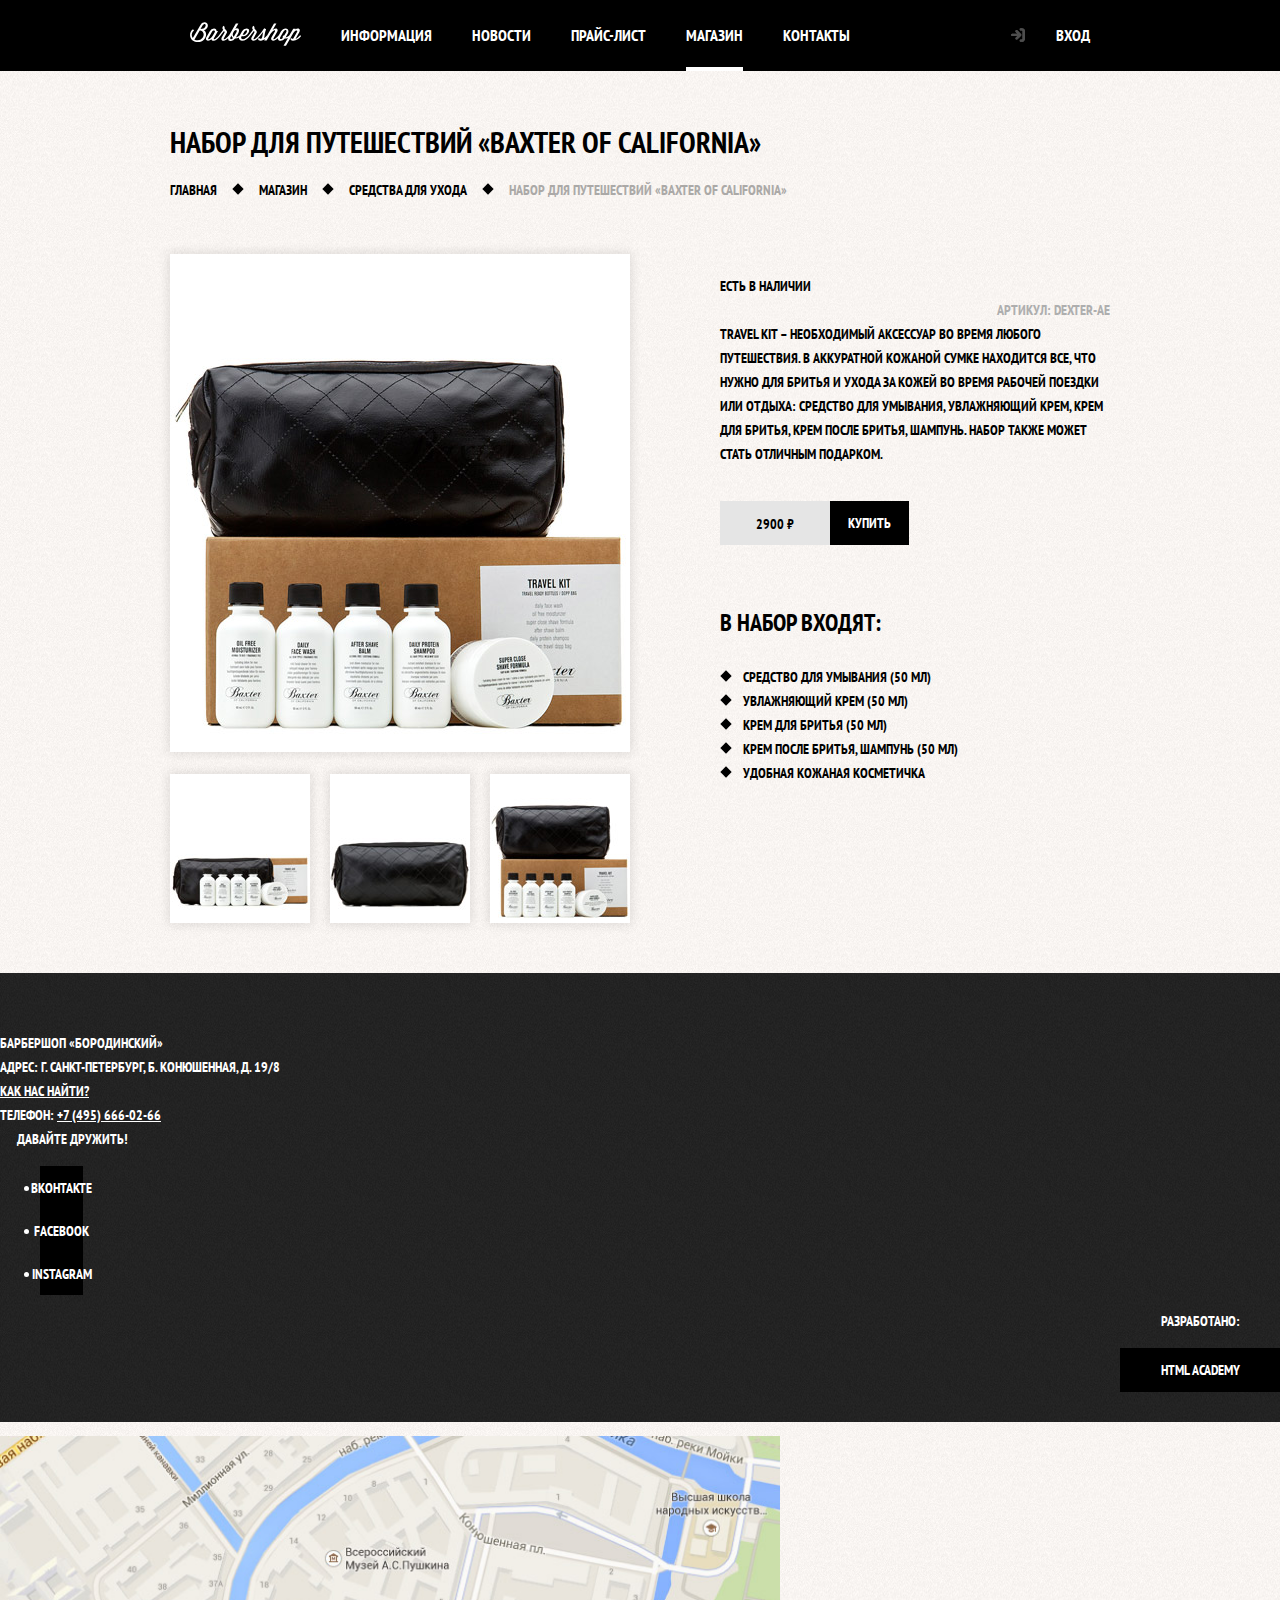
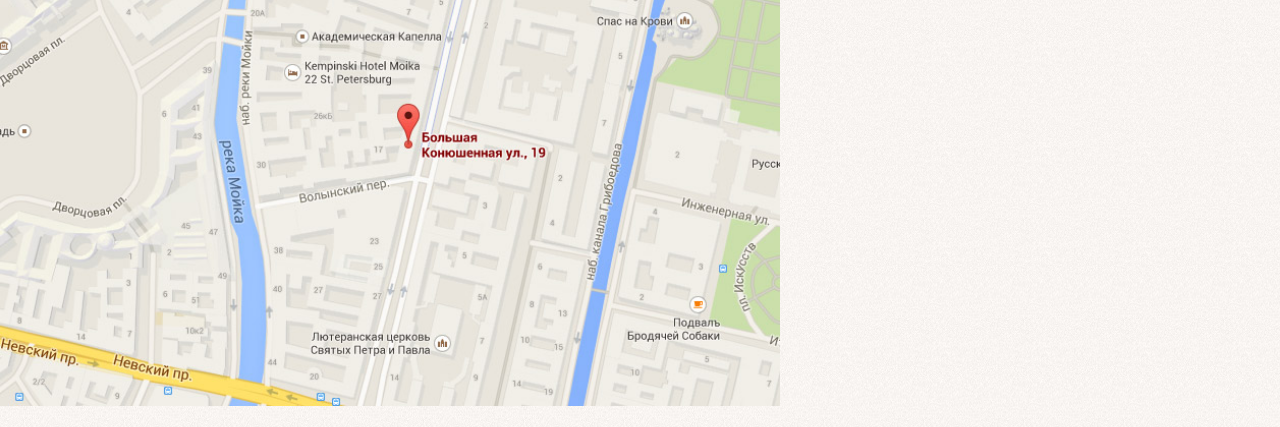
<file: item.html>
<!doctype html>
<html lang="ru">
  <head>
    <meta charset="UTF-8">
    <meta name="viewport" content="width=device-width, initial-scale=1.0">
    <meta http-equiv="X-UA-Compatible" content="ie=edge">
    <title>Барбершоп «Бородинский»</title>
    <link href="https://fonts.googleapis.com/css?family=PT+Sans+Narrow:400,700&amp;subset=cyrillic" rel="stylesheet">
    <link rel="stylesheet" href="css/normalize.css">
    <link rel="stylesheet" href="/css/style.css">
  </head>

<body class="inner-page">
  <header class="main-header">
    <nav class="main-navigation container">
      <a class="main-header-logo" href="index.html">
        <img class="logo" src="img/logo.svg" width="111" height="24" alt="Логотип барбершопа «Бородинский»">
      </a>

      <ul class="site-navigation">
        <li><a href="info.html">Информация</a></li>
        <li><a href="news.html">Новости</a></li>
        <li><a href="price.html">Прайс-лист</a></li>
        <li><a class="site-navigation-current" href="catalog.html">Магазин</a></li>
        <li><a href="contacts.html">Контакты</a></li>
        <li></li>
      </ul>
      <ul class="user-navigation">
        <li class="login-link"><a href="login.html">Вход</a></li>
      </ul>
    </nav>
  </header>

  <main class="container">

    <h1 class="page-title">набор для путешествий «Baxter of California»</h1>

    <ul class="breadcrumbs">
      <li class="breadcrumbs-item"><a href="index.html">Главная</a></li>
      <li class="breadcrumbs-item"><a href="catalog.html">Магазин</a></li>
      <li class="breadcrumbs-item"><a href=#>Средства для ухода</a></li>
      <li class="breadcrumbs-current">Набор для путешествий «Baxter of California»</li>
    </ul>

    <div class="catalog-columns">
      <section class="products-photos">
        <h2 class="visually-hidden">Изображения товара</h2>
        <p class="product-photo-full">
        <img src="img/product-big.jpg" alt="Фото всего набора">
        </p>
        <ul class="products-photos-preview">
          <li class="products-photos-thumb">
            <a href="#"><img src="img/product-small-1.jpg" alt="Фото в анфас"></a>
          </li>
          <li class="products-photos-thumb">
            <a href="#"><img src="img/product-small-2.jpg" alt="Фото в профиль"></a>
          </li>
          <li class="products-photos-thumb">
            <a href="#"><img src="img/product-small-3.jpg" alt="Фото отдельной части"></a>
          </li>
        </ul>
      </section>

      <section class="product-info">
      <h2 class="visually-hidden">Описание товара</h2>
      <p class="product-availability">Есть в наличии</p>
      <p class="product-article">Артикул: dexter-ae</p>
      <p class="product-text">Travel Kit – необходимый аксессуар во время любого путешествия. В аккуратной кожаной сумке находится все, что нужно для бритья и ухода за кожей во время рабочей поездки или отдыха: средство для умывания, увлажняющий крем, крем для бритья, крем после бритья, шампунь. Набор также может стать отличным подарком.</p>
      <p class="products-price">
          <b>2900 ₽</b>
          <a class="button" href="#">Купить</a>
      </p>
      <h3>В набор входят:</h3>
      <ul>
        <li>Средство для умывания (50 мл)</li>
        <li>Увлажняющий крем (50 мл)</li>
        <li>Крем для бритья (50 мл)</li>
        <li>Крем после бритья, шампунь (50 мл)</li>
        <li>Удобная кожаная косметичка</li>
      </ul>
    </section>
    </div>

  </main>

  <footer class="main-footer">
    <address class="footer-contacts">
      Барбершоп «Бородинский»
      <br> Адрес: г. Санкт-петербург, б. Конюшенная, д. 19/8
      <br> <a href="#">Как нас найти?</a>
      <br> Телефон: <a href="tel:+74956660266">+7 (495) 666-02-66</a>
    </address>

    <div class="footer-social">
      <b>Давайте дружить!</b>
      <ul class="socialLinks">
        <li>
          <a class="social-button" href="#">Вконтакте</a>
        </li>
        <li>
          <a class="social-button" href="#">Facebook</a>
        </li>
        <li>
          <a class="social-button" href="#">Instagram</a>
        </li>
      </ul>
    </div>

    <p class="footer-copyright">
      <b>Разработано:</b>
      <a class="button" href="#">HTML Academy</a>
    </p>
  </footer>

  <section class="modal modal-login">
    <h2>Личный кабинет</h2>
    <p>Введите свой логин и пароль</p>
    <form class="login-form" action="https://echo.htmlacademy.ru" method="post">
      <p>
        <input class="login-icon-user" type="text" name="login" value="" placeholder="Логин">
      </p>
      <p>
        <input class="login-icon-password" type="password" name="password" value="" placeholder="Пароль">
      </p>
      <p class="login-password-info">
        <label class="login-checkbox">
          <input class="visually-hidden" type="checkbox" name="remember">
          Запомните меня
        </label>
        <a class="restore" href="#">Я забыл пароль</a>
      </p>
      <button class="button" type="submit">Войти</button>
    </form>
    <button class="modal-close" type="button">Закрыть</button>
  </section>

  <section>
    <h2 class="visually-hidden">Как до нас добраться</h2>
    <p>
      <img src="img/map.jpg" width="780" height="560" alt="Офис компании по адресу ул. Большая Конюшенная 19/8, Санкт-Петербург">
    </p>
    <button class="modal-close" type="button">Закрыть</button>
  </section>

</body>
</html>
</file>
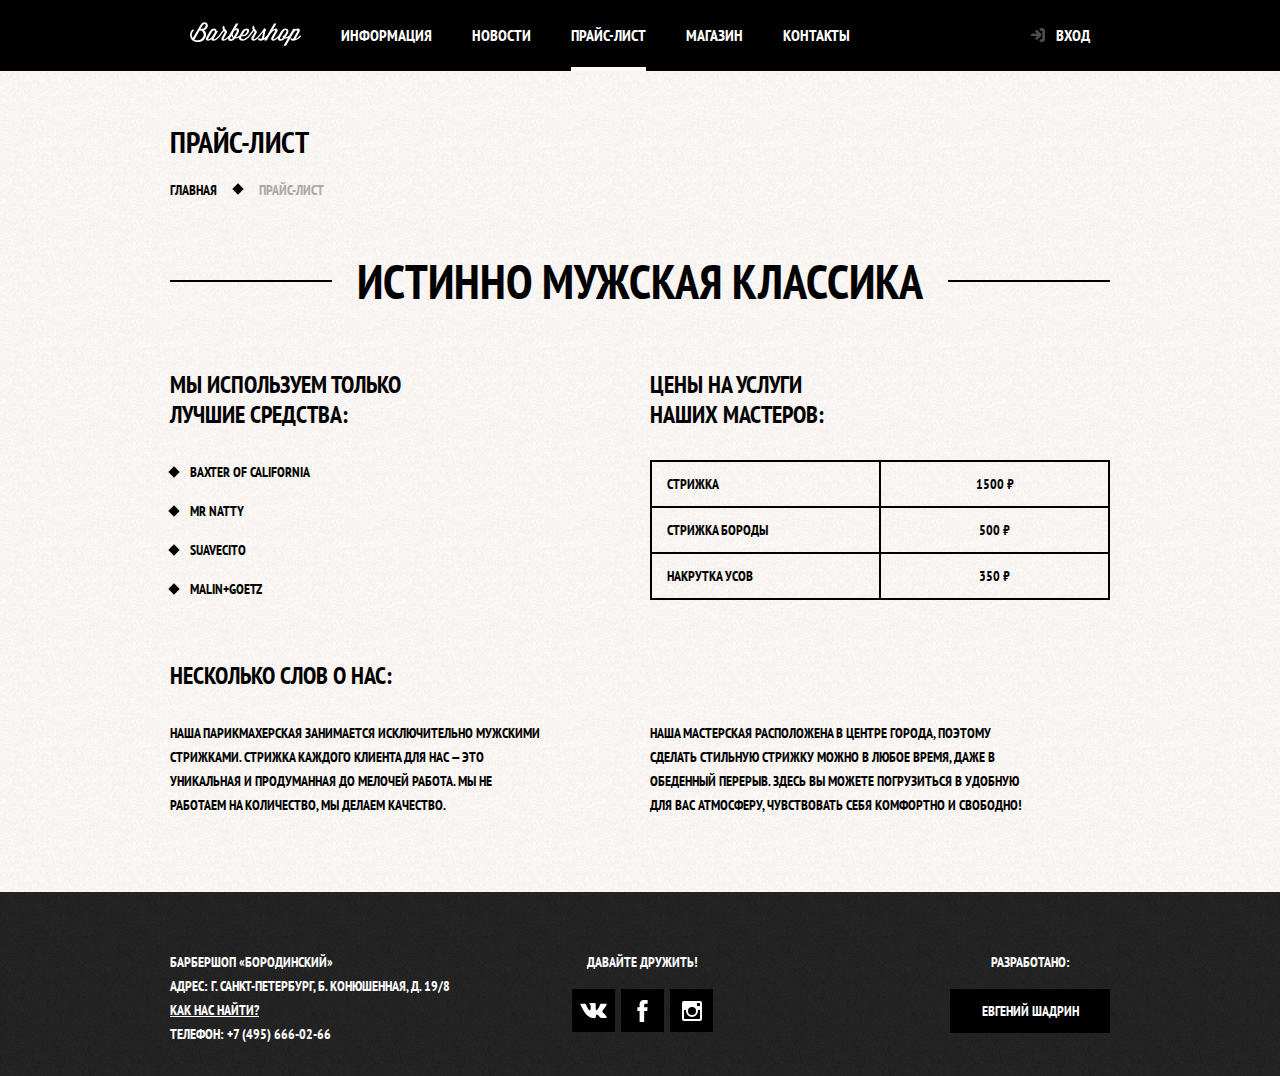
<file: price.html>
<!doctype html>
<html lang="ru">
  <head>
    <meta charset="UTF-8">
    <meta name="viewport" content="width=device-width, initial-scale=1.0">
    <meta http-equiv="X-UA-Compatible" content="ie=edge">
    <title>Прайс-лист</title>
    <link href="https://fonts.googleapis.com/css?family=PT+Sans+Narrow:400,700&amp;subset=cyrillic" rel="stylesheet">
    <link rel="stylesheet" href="css/normalize.css">
    <link rel="stylesheet" href="css/style.css">
  </head>

<body class="inner-page">
  <header class="main-header">
    <nav class="main-navigation container">
      <a class="main-header-logo" href="index.html">
        <img class="logo" src="img/logo.svg" width="111" height="24" alt="Логотип барбершопа «Бородинский»">
      </a>

      <ul class="site-navigation">
        <li><a href="info.html">Информация</a></li>
        <li><a href="news.html">Новости</a></li>
        <li><a class="site-navigation-current" href="price.html">Прайс-лист</a></li>
        <li><a href="catalog.html">Магазин</a></li>
        <li><a href="contacts.html">Контакты</a></li>
      </ul>
      <ul class="user-navigation">
        <li><a class="login-link" href="login.html">Вход</a></li>
      </ul>
    </nav>
  </header>

  <main>
  <div class="container">

    <h1 class="page-title">Прайс-лист</h1>

    <ul class="breadcrumbs">
      <li class="breadcrumbs-item"><a href="index.html">Главная</a></li>
      <li class="breadcrumbs-current">Прайс-лист</li>
    </ul>

    <section class="inner-content">

      <h2 class="big-heading">Истинно мужская классика</h2>

      <div class="inner-columns">
        <div class="inner-column-left">
          <h2>Мы используем только<br> лучшие средства:</h2>
          <ul class="custom-list-1">
              <li>Baxter of California</li>
              <li>Mr Natty</li>
              <li>Suavecito</li>
              <li>Malin+Goetz</li>
          </ul>
        </div>
        <div class="inner-column-right">
          <h2>Цены на услуги<br> наших мастеров:</h2>
          <table class="custom-table-1">
              <tr>
                  <td>Стрижка</td>
                  <td>1500 ₽</td>
              </tr>
              <tr>
                  <td>Стрижка бороды</td>
                  <td>500 ₽</td>
              </tr>
              <tr>
                  <td>Накрутка усов</td>
                  <td>350 ₽</td>
              </tr>
          </table>
        </div>
      </div>

      <div class="inner-columns">
        <h2>Несколько слов о нас:</h2>
        <div class="inner-column-left">
          <p class="short-text">Наша парикмахерская занимается исключительно мужскими стрижками. Стрижка каждого клиента для нас — это уникальная и продуманная до мелочей работа. Мы не работаем на количество, мы делаем качество.</p>
        </div>
        <div class="inner-column-right">
          <p class="short-text">Наша мастерская расположена в центре города, поэтому сделать стильную стрижку можно в любое время, даже в обеденный перерыв. Здесь вы можете погрузиться в удобную для вас атмосферу, чувствовать себя комфортно и свободно!</p>
        </div>

      </div>
    </section>
  </div>
  </main>

  <footer class="main-footer">
    <div class="container">
      <address class="footer-contacts">
        Барбершоп «Бородинский»
        <br> Адрес: г. Санкт-петербург, б. Конюшенная, д. 19/8
        <br> <a href="#">Как нас найти?</a>
        <br> Телефон: <a class="cotnact-phone" href="tel:+74956660266">+7 (495) 666-02-66</a>
      </address>

      <div class="footer-social">
        <b>Давайте дружить!</b>
        <ul class="social-links">
          <li>
            <a class="social-button" href="#"><span class="visually-hidden">Вконтакте</span>
            <svg xmlns="http://www.w3.org/2000/svg" width="27" height="15" viewBox="0 0 26.14 14.91"><path d="M26 13.47l-.09-.17a13.55 13.55 0 0 0-2.6-3q-.87-.83-1.1-1.12A1 1 0 0 1 22 8a10.27 10.27 0 0 1 1.22-1.78l.88-1.16q2.35-3.13 2-4L26 .94a.8.8 0 0 0-.4-.22 2.14 2.14 0 0 0-.87 0h-3.92a.51.51 0 0 0-.27 0h-.3a.6.6 0 0 0-.15.14.93.93 0 0 0-.14.24 22.22 22.22 0 0 1-1.46 3.06q-.5.84-.93 1.46a7 7 0 0 1-.71.91 4.94 4.94 0 0 1-.52.47q-.23.18-.35.15l-.23-.05a.9.9 0 0 1-.31-.33 1.49 1.49 0 0 1-.16-.53V1.6a3.14 3.14 0 0 0 0-.62 2.12 2.12 0 0 0-.14-.44.73.73 0 0 0-.28-.33 1.57 1.57 0 0 0-.46-.18A9 9 0 0 0 12.57 0a8.93 8.93 0 0 0-3.25.33 1.83 1.83 0 0 0-.52.41q-.25.3-.07.33a1.67 1.67 0 0 1 1.16.59l.08.16a2.6 2.6 0 0 1 .19.63 6.32 6.32 0 0 1 .12 1 10.59 10.59 0 0 1 0 1.7q-.07.71-.13 1.1a2.21 2.21 0 0 1-.18.64 2.69 2.69 0 0 1-.16.3l-.07.07a1 1 0 0 1-.37.07.86.86 0 0 1-.46-.19 3.27 3.27 0 0 1-.56-.52 7 7 0 0 1-.66-.93q-.37-.6-.76-1.42l-.22-.39q-.2-.38-.56-1.11t-.62-1.43A.9.9 0 0 0 5.2.9h-.07a.93.93 0 0 0-.22-.16A1.44 1.44 0 0 0 4.6.65L.87.68A1 1 0 0 0 .1.94L0 1a.44.44 0 0 0 0 .22 1.08 1.08 0 0 0 .08.37Q.9 3.53 1.86 5.31t1.66 2.87Q4.23 9.27 5 10.24t1 1.24l.37.41.34.33a8.06 8.06 0 0 0 1 .78 16.34 16.34 0 0 0 1.4.9 7.6 7.6 0 0 0 1.79.72 6.19 6.19 0 0 0 2 .22h1.57a1.08 1.08 0 0 0 .72-.3l.05-.07a.9.9 0 0 0 .1-.25 1.38 1.38 0 0 0 0-.37 4.48 4.48 0 0 1 .09-1.05 2.77 2.77 0 0 1 .23-.71 1.74 1.74 0 0 1 .29-.4 1.19 1.19 0 0 1 .23-.2h.11a.86.86 0 0 1 .77.21 4.52 4.52 0 0 1 .83.79q.39.47.93 1.05a6.41 6.41 0 0 0 1 .87l.27.16a3.31 3.31 0 0 0 .71.3 1.53 1.53 0 0 0 .76.07l3.48-.05a1.58 1.58 0 0 0 .8-.17.68.68 0 0 0 .34-.37 1.06 1.06 0 0 0 0-.46 1.71 1.71 0 0 0-.1-.36z" fill="#fff"/></svg>

          </a>
          </li>
          <li>
            <a class="social-button" href="#"><span class="visually-hidden">Facebook</span>
              <svg xmlns="http://www.w3.org/2000/svg" width="19" height="22" viewBox="0 0 10.15 21.74"><path d="M3.34 1.12A4.77 4.77 0 0 1 6.53 0h3.61v3.81H7.81a1.07 1.07 0 0 0-1.09.83v2.55h3.42c-.08 1.23-.24 2.45-.41 3.67h-3v10.87H2.21V10.86H0V7.21h2.19V3.66a3.83 3.83 0 0 1 1.15-2.54z" fill="#fff"/></svg>
            </a>
          </li>
          <li>
            <a class="social-button" href="#"><span class="visually-hidden">Instagram</span>
              <svg xmlns="http://www.w3.org/2000/svg" width="20" height="20" viewBox="0 0 20 20"><path d="M18 0H2a2 2 0 0 0-2 2v16a2 2 0 0 0 2 2h16a2 2 0 0 0 2-2V2a2 2 0 0 0-2-2zm-8 6a4 4 0 1 1-4 4 4 4 0 0 1 4-4zM2.5 18a.47.47 0 0 1-.5-.5V9h2.1a3.4 3.4 0 0 0-.1 1 6 6 0 1 0 12 0 3.4 3.4 0 0 0-.1-1H18v8.5a.47.47 0 0 1-.5.5zM18 4.5a.47.47 0 0 1-.5.5h-2a.47.47 0 0 1-.5-.5v-2a.47.47 0 0 1 .5-.5h2a.47.47 0 0 1 .5.5z" fill="#fff"/></svg>
            </a>
          </li>
        </ul>
      </div>

      <p class="footer-copyright">
        <b>Разработано:</b>
        <a class="button" href="https://github.com/shampansky">Евгений Шадрин</a>
      </p>
    </div>
</footer>

<section class="modal modal-login">
  <h2>Личный кабинет</h2>
  <p class="modal-description">Введите свой логин и пароль</p>
  <form class="login-form" action="https://echo.htmlacademy.ru" method="post">
    <p>
      <label class="visually-hidden" for="user-login">Логин</label>
      <input class="login-icon-user" id="user-login" type="text" name="login" placeholder="Логин">
    </p>
    <p>
      <label class="visually-hidden" for="user-password">Пароль</label>
      <input class="login-icon-password" id="user-password" type="password" name="password" placeholder="Пароль">
    </p>
    <p class="login-password-info">
      <span class="remember-password-box">
        <input class="visually-hidden" id="login-remember" type="checkbox" name="remember">
        <label class="login-checkbox" for="login-remember">Запомните меня</label>
      </span>

      <a class="restore" href="#">Я забыл пароль</a>
    </p>
    <button class="button" type="submit">Войти</button>
  </form>
  <button class="modal-close" type="button">Закрыть</button>
</section>

<script>
  var loginLink = document.querySelector(".login-link");
  var loginPopup = document.querySelector(".modal-login");
  var loginClose = loginPopup.querySelector(".modal-close");

  var form = loginPopup.querySelector("form");
  var login = loginPopup.querySelector("[name=login]")
  var password = loginPopup.querySelector("[name=password]")

  var isStorageSupport = true;
  var storage = "";

  try {
    storage = localStorage.getItem("login");
  } catch (err) {
    isStorageSupport = false;
  }

  loginLink.addEventListener("click", function(evt) {
    evt.preventDefault();
    loginPopup.classList.add("modal-show");

    if(storage) {
      login.value = storage;
      password.focus()
    } else {
      login.focus();
    }

  });

  loginClose.addEventListener("click", function(evt) {
    evt.preventDefault();
    loginPopup.classList.remove("modal-show");
    loginPopup.classList.remove("modal-error");
  });

  form.addEventListener("submit", function(evt) {
    if (!login.value || !password.value) {
      evt.preventDefault();
      loginPopup.classList.remove("modal-error");
      loginPopup.offsetWidth = loginPopup.offsetWidth;
      loginPopup.classList.add("modal-error");
    } else {
      if (isStorageSupport) {
        localStorage.setItem("login", login.value);
      }
    }
  });

  window.addEventListener("keydown", function(evt) {
    if (evt.keyCode === 27) {
      evt.preventDefault();
      if (loginPopup.classList.contains("modal-show")) {
        loginPopup.classList.remove("modal-show");
        loginPopup.classList.remove("modal-error");
      }
    }
  });
  </script>

</body>
</html>
</file>
<file: css/style.css>
/* Глобальные стили
----------------------------------*/
html,
body {
  min-width: 1122px;
  /* min-height: 1750px; */
}

body {
  margin: 0;
  padding: 0;

  font-family: "PT Sans Narrow", Arial, sans-serif;
  font-size: 14px;
  line-height: 24px;
  font-weight: 700;
  color: #ffffff;
  text-transform: uppercase;

  background-color: #000000;
  background-image: url("../img/bg.jpg");
  background-position: top center;
  background-repeat: no-repeat;
}

a {
  text-decoration: none;
}

img {
  max-width: 100%;
  height: auto;
}

.visually-hidden:not(:focus):not(:active),
input[type="checkbox"].visually-hidden,
input[type="radio"].visually-hidden {
  position: absolute;

  width: 1px;
  height: 1px;
  margin: -1px;
  border: 0;
  padding: 0;

  white-space: nowrap;

  clip-path: inset(100%);
  clip: rect(0 0 0 0);
  overflow: hidden;
}

.button {
  display: inline-block;
  padding: 10px 30px;
  margin-right: 16px;

  font: inherit;
  text-align: center;
  color: #ffffff;
  vertical-align: middle;
  text-transform: uppercase;

  background-color: #000000;
  border: none;
}

.button.disabled,
.button:disabled {
  cursor: default;
  opacity: 0.5;
  background: #000000;
}

.button:hover,
.button:focus,
.button:active {
  background-color: #663d15;
}

.container {
  width: 940px;
  margin: 0 auto;
  padding: 0 10px;
}

/* Хедер
----------------------------------*/

.main-header {
  margin-bottom: 70px;
}

.inner-page .main-header {
  margin-bottom: 50px;

  background-color: #000000;
}

.main-header-logo {
  order: 2;
}

.inner-page .main-header-logo {
  order: 0;

  padding: 22px 20px 20px;
}

.main-navigation {
  display: flex;
  flex-direction: column;
  align-items: center;

  font-size: 16px;
  line-height: 20px;
  color: #ffffff;

  background-color: transparent;
}

.inner-page .main-navigation {
  flex-direction: row;
  align-items: flex-start;
}

.site-navigation {
  width: 620px;
  margin: 0;
  padding: 0;
  display: flex;
  flex-wrap: wrap;
}



.user-navigation {
  display: flex;
  max-width: 140px;
  margin: 0;
  padding: 0;
}

.inner-page .user-navigation {
  margin-left: auto;
}

.site-navigation,
.user-navigation {
  list-style: none;
}

.site-navigation a,
.user-navigation a {
  display: block;
  padding: 25px 20px 22px;

  vertical-align: middle;
  color: #ffffff;
  border-bottom: 4px solid transparent;
}

.site-navigation a:hover,
.site-navigation a:focus,
.user-navigation a:hover,
.user-navigation a:focus {
  background-color: #242424;
  border-bottom: 4px solid #242424;
}

.site-navigation .site-navigation-current {
  padding-left: 0;
  padding-right: 0;
  margin-left: 20px;
  margin-right: 20px;

  border-bottom: 4px solid white;
}

.site-navigation .site-navigation-current:hover,
.site-navigation .site-navigation-current:focus,
.site-navigation .site-navigation-current:active {
  background-color: transparent;
  border-bottom: 4px solid white;
}

.user-navigation .login-link {
  position: relative;
  padding-left: 50px;
}

.login-link::before {
  content: "";

  position: absolute;
  top: 27px;
  left: 24px;
  width: 16px;
  height: 18px;

  background-image: url("../img/login.svg");
  background-repeat: no-repeat;
  background-position: 0 0;
  opacity: 0.3;
}

.login-link:hover::before,
.login-link:focus::before,
.login-link:active::before {
  opacity: 1;
}

.main-navigation-wrapper {
  width: 100%;
  margin-bottom: 62px;

  background-color: #000000;
}

.main-navigation-wrapper .container {
  display: flex;
  justify-content: space-between;
}



/* Основной контент
----------------------------------*/

.features {
  margin-bottom: 76px;
}

.features-list {
  display: flex;
  justify-content: space-between;
  margin: 0;
  padding: 0;

  list-style: none;
}

.feature-item {
  width: 300px;

  text-align: center;
}

.feature-item h3 {
  position: relative;

  margin: 0;
  margin-bottom: 58px;

  font-size: 30px;
  line-height: 42px;
}

.feature-item h3::after {
  content: "";

  position: absolute;
  bottom: -30px;
  left: 50%;

  margin-left: -10px;
  width: 20px;
  height: 20px;

  background: #ffffff;

  transform: rotate(45deg);
}

.feature-item p {
  margin: 0 5px;
}

.index-columns {
  display: flex;
  justify-content: space-between;
  padding: 50px 80px;
  margin-bottom: 35px;

  color: #000000;

  background-color: #f8f5f2;
  background-image:
  url("../img/line.png"),
  url("../img/pattern-light.jpg");
  background-position: center, 0 0;
  background-repeat: no-repeat, repeat;
}

.index-columns h2 {
  margin: 0;
  margin-bottom: 16px;

  font-size: 30px;
  line-height: 42px;
}

.news {
  width: 380px;
}

.news-list {
  margin: 0;
  padding: 0;
  margin-bottom: 30px;

  list-style: none;
}

.news-item {
  margin-bottom: 20px;
}

.news-item p {
  margin: 0;
}

.news-item time {
  text-transform: none;
}

.gallery {
  width: 300px;
}

.gallery-container {
  position: relative;

  height: 260px;
}

.gallery-content {
  height: 164px;
  margin: 0;

  background-color: #e5e5e5;
  border: 7px solid #ffffff;
}

.gallery-content img {
  width: 286px;
  height: 164px;
}

.gallery-button {
  box-sizing: border-box;
  position: absolute;
  bottom: 0;

  width: 140px;
  margin: 0;
}

.gallery-button-back {
  left: 0;
}

.gallery-button-next {
  right: 0;
}

.contacts {
  width: 380px;
}

.contacts p {
  margin: 0;
  margin-bottom: 20px;
}

.contacts .contact-phone {
  color: #000000;
}

.appointment {
  width: 300px;
}

.appointment-info {
  margin: 0;
  margin-bottom: 10px;
}

.appointment-form {
  display: flex;
  flex-wrap: wrap;
  justify-content: space-between;
}

.appointment-item {
  width: 140px;
  margin: 0;
  margin-bottom: 10px;
}

.appointment-item label {
  display: block;
  margin-bottom: 6px;
  margin-left: 18px;
}

.appointment-item input {
  box-sizing: border-box;
  width: 140px;
  padding-top: 8px;
  padding-left: 15px;
  padding-right: 15px;
  padding-bottom: 7px;

  font: inherit;

  background-color: transparent;
  border: 2px solid #000000;
}

.appointment-item input:focus {
  border-color: #663d15;
}

.appointment .button {
  display: block;
  width: 100%;
  margin-top: 10px;
  margin-right: 0;
}

.inner-page {
  color: #000000;

  background-color: #f8f5f2;
  background-image: url("../img/pattern-light.jpg");
  background-position: 0 0;
  background-repeat: repeat;
}

.page-title {
  margin: 0;
  margin-bottom: 15px;
  padding: 0;

  font-size: 30px;
  line-height: 42px;
}

.breadcrumbs {
  display: flex;
  justify-content: flex-start;
  flex-wrap: wrap;
  padding: 0;
  margin: 0;
  margin-bottom: 52px;

  list-style: none;
}

.breadcrumbs li {
  position: relative;

  margin-right: 42px;
}

.breadcrumbs li::after {
  content: "";

  position: absolute;
  top: 7px;
  right: -25px;

  width: 8px;
  height: 8px;

  background-color: #000000;

  transform: rotate(45deg);
}

.breadcrumbs li:last-child {
  margin-right: 0;
}

.breadcrumbs-item a {
  color: #000000;
}

.breadcrumbs-item a:hover,
.breadcrumbs-item a:focus {
  text-decoration: underline;
}

.breadcrumbs-current {
  color: #aba9a7;
}

.breadcrumbs-current::after {
  display: none;
}

.catalog-columns {
  display: flex;
  justify-content: space-between;
}

.filter {
  width: 180px;
}

.filter fieldset {
  margin: 0;
  padding: 0;
  margin-bottom: 32px;
  border: none;
}

.filter fieldset:first-child {
  margin-bottom: 35px;
}

.filter legend {
  margin-bottom: 34px;

  font-size: 24px;
  line-height: 20px;
}

.filter ul {
  margin: 0;
  padding: 0;
  list-style: none;
  line-height: 18px;
}

.filter-option {
  margin-bottom: 19px;
  padding-left: 44px;
}

.filter-option label {
  position: relative;

  display: block;

  cursor: pointer;
  user-select: none;
}

.filter-input:hover + label,
.filter-input:focus + label {
  color: #663d15;
}

.filter-input-checkbox + label::before {
  content: "";

  position: absolute;
  left: -44px;
  top: -2px;

  width: 16px;
  height: 16px;

  border: 2px solid #000000;
}

.filter-input-checkbox:checked + label::after {
  content: "";

  position: absolute;
  left: -40px;
  top: 2px;

  width: 12px;
  height: 12px;

  background-image: url("../img/cross.svg");
  background-repeat: no-repeat;
  background-position: 0 0;
}

.filter-input-radio + label::before {
  content: "";

  position: absolute;
  left: -43px;
  top: -1px;

  width: 16px;
  height: 16px;

  border: 2px solid #000000;
  border-radius: 50%;
}

.filter-input-radio:checked + label::after {
  content: "";

  position: absolute;
  left: -37px;
  top: 5px;

  width: 8px;
  height: 8px;

  background-color: #000000;
  border-radius: 50%;
}

.filter-input:disabled + label {
  color: #000000;

  opacity: 0.5;
}

.catalog {
  width: 700px;
}

.catalog-list {
  display: flex;
  flex-wrap: wrap;
  margin: 0;
  padding: 0;
  margin-bottom: 26px;

  list-style: none;
}

.catalog-item {
  width: 220px;
  margin-right: 20px;
  margin-bottom: 20px;

  background-color: #f7f7f7;
  box-shadow: 0 0 15px rgba(0, 0, 0, 0.1);
}

.catalog-item:nth-child(3n) {
  margin-right: 0;
}

.catalog-item:hover {
  box-shadow: 0 0 15px rgba(0, 0, 0, 0.2);
}

.catalog-item a {
  display: flex;
  flex-direction: column;
  color: #000000;
}
.catalog-item h3 {
  order: 1;
  margin-top: 14px;
  margin-bottom: 12px;
  margin-left: 16px;
  margin-right: 16px;

  font-size: 14px;
  line-height: 18px;
}

.catalog-category {
  display: block;

  text-transform: none;
}

.catalog-item-image {
  width: 220px;
  height: 165px;
  margin: 0;
}

.catalog-item-price {
  display: flex;
  margin: 16px;
  margin-top: 0;
}

.catalog-item-price b {
  width: 110px;
  padding: 12px 0;

  font-size: 14px;
  line-height: 18px;
  text-align: center;

  background-color: #e5e5e5;
}

.catalog-item-price .button {
  margin-right: 0;
  padding: 12px 18px;

  font-size: 14px;
  line-height: 18px;
  color: #ffffff;
}

.pagination-list {
  display: flex;
  flex-wrap: wrap;

  margin: 0;
  padding: 0;

  list-style: none;
}

.pagination-item {
  margin-right: 5px;
}

.pagination-item:last-child {
  margin-right: 0;
}

.pagination-item a {
  display: block;
  padding: 10px 19px;

  color: #ffffff;

  background-color: #000000;
}

.pagination-item a:hover,
.pagination-item a:focus,
.pagination-item a:active {
  background-color: #663d15;
}

.pagination-item-current a {
  color: #000000;

  background-color: #ffffff;
}

.pagination-item-current a:hover,
.pagination-item-current a:focus,
.pagination-item-current a:active {
  color: #000000;

  background-color: #ffffff;
}

.products-photos {
  width: 460px;
}

.products-photos-preview {
  display: flex;
  justify-content: space-between;
  margin: 0;
  padding: 0;
  list-style: none;
}

.products-photos-preview li {
  width: 140px;
  height: 149px;
  box-shadow: 0 0 10px 2px rgba(0, 0, 0, 0.1);
}

.product-photo-full {
  width: 460px;
  height: 498px;
  margin: 0;
  margin-bottom: 22px;
  box-shadow: 0 0 10px 2px rgba(0, 0, 0, 0.1);
}

.product-description {
  display: flex;
  justify-content: space-between;
  padding-right: 10px;
  margin-bottom: 30px;
}

.product-desription p {
  width: 200px;
}

.product-article {
  text-align: right;
  color: #aeaeae;
}

.products-price b {
  line-height: 20px;
  text-align: center;

  background-color: #e5e5e5;
}

.product-info {
  width: 390px;
  padding-top: 20px;
}

.product-info p {
  margin: 0;
}

.product-info h3 {
  margin: 0;
  margin-bottom: 27px;

  font-size: 24px;
  line-height: 30px;
}

.product-info .product-text {
  margin-bottom: 35px;
}

.product-info .products-price {
  display: flex;
  margin-bottom: 63px;
}

.product-info ul {
  margin: 0;
  padding: 0;

  list-style: none;
}

.product-info li {
  position: relative;

  padding-left: 23px;
}

.product-info li::before {
  content: "";

  position: absolute;
  top: 7px;
  left: 2px;

  width: 8px;
  height: 8px;

  background-color: #000000;

  transform: rotate(45deg);
}

.products-price b {
  width: 110px;
  padding-top: 13px;
  padding-left: 36px;
  padding-right: 36px;
  padding-bottom: 11px;

  line-height: 20px;
  text-align: center;

  background-color: #e5e5e5;

  box-sizing: border-box;
}

.products-price .button {
  padding-left: 18px;
  padding-right: 18px;
}

.product-info ul {
  list-style: none;
}

.inner-content {
  margin-bottom: 75px;
}

.inner-content h2 {
  margin-top: 60px;
  margin-bottom: 30px;

  font-size: 24px;
  line-height: 30px;
}

.inner-content h3 {
  margin-top: 60px;
  margin-bottom: 30px;

  font-size: 20px;
  line-height: 24px;
}

.inner-content h2 + h3 {
  margin-top: 30px;
}

.inner-content p {
  margin: 14px 0;
}

.inner-content table {
  border-collapse: collapse;
}

.inner-content td {
  padding: 10px 15px;

  border: 2px solid #000000;
}

.inner-content .big-heading {
  display: flex;
  justify-content: center;
  align-items: center;
  margin-top: 55px;
  margin-bottom: 65px;

  font-size: 48px;
  line-height: 48px;
  text-align: center;
}

.big-heading::before,
.big-heading::after {
  content: "";

  flex-grow: 1;
  flex-shrink: 0;

  width: 50px;
  height: 2px;

  background-color: #000000;
}

.big-heading::before {
  margin-right: 25px;
}

.big-heading::after {
  margin-left: 25px;
}

.custom-list-1 {
  margin: 14px 0;
  padding: 0;

  list-style: none;
}

.custom-list-1 li {
  position: relative;

  margin-bottom: 15px;
  padding-left: 20px;
}

.custom-list-1 li::before {
  content: "";

  position: absolute;
  top: 8px;
  left: 0;

  width: 8px;
  height: 8px;

  background-color: #000000;
  transform: rotate(45deg);
}

.custom-table-1 {
  width: 100%;
}

.custom-table-1 td {
  width: 50%;
}

.custom-table-1 td:last-child {
  text-align: center;
}

.inner-columns {
  display: flex;
  justify-content: space-between;
  flex-wrap: wrap;

  margin: 60px 0;
}

.inner-column-left,
.inner-column-right {
  width: 460px;
}

.inner-column-left *:first-child,
.inner-column-right *:first-child {
  margin-top: 0px;
}

.inner-column-left *:last-child,
.inner-column-right *:last-child {
  margin-bottom: 0px;
}

.inner-columns > h2:first-child {
  width: 460px;
  margin-top: 0;
  margin-right: 460px;
}

.inner-content .short-text {
  margin-right: 80px;
}

@keyframes bounce {
  0% {
    transform: translateY(-2000px);
  }

  70% {
    transform: translateY(30px);
  }

  90% {
    transform: translateY(-10px);
  }

  100% {
    transform: translateY(0px);
  }
}

@keyframes shake {
  0%,
  100% {
    transform: translateX(0);
  }

  10%,
  30%,
  50%,
  70%,
  90% {
    transform: translateX(-10px);
  }

  20%,
  40%,
  60%,
  80% {
    transform: translateX(10px);
  }
}

/* Футер
----------------------------------*/

.main-footer {
  padding: 58px 0 30px;
  margin-top: 65px;

  color: #ffffff;

  background-color: #232323;
  background-image: url("../img/pattern-dark.jpg");
  background-position: 0 0;
  background-repeat: repeat;
}

.inner-page .main-footer {
  margin-top: 50px;
}

.main-footer .container {
  display: flex;
}

.footer-contacts {
  width: 320px;
  margin: 0;
  margin-right: 80px;

  font-style: normal;
}

.footer-contacts a {
  color: #ffffff;
  text-decoration: underline;
}

.footer-contacts a:hover,
.footer-contacts a:focus {
  text-decoration: none;
}

.footer-contacts .cotnact-phone {
  text-decoration: none;
}

.footer-social {
  width: 145px;

  text-align: center;
}

.footer-social b {
  display: block;
  margin-bottom: 15px;
}

.social-links {
  display: flex;
  width: 141px;
  flex-wrap: wrap;
  justify-content: space-between;
  margin: 0 auto;
  padding: 0;

  list-style: none;
}

.social-button {
  display: flex;
  justify-content: center;
  align-items: center;

  width: 43px;
  height: 43px;

  color: #ffffff;

  background-color: #000000;
}

.social-button:hover,
.social-button:focus {
  background-color: #ffffff;
}

.social-button:hover path,
.social-button:focus path {
  fill: #000000;
}

.footer-copyright {
  width: 160px;
  margin: 0;
  margin-left: auto;

  text-align: center;
}

.footer-copyright b {
  display: block;
  margin-bottom: 15px;
}

.footer-copyright .button {
  display: block;
  margin-right: 0;
}

.footer-copyright .button:hover,
.footer-copyright .button:focus {
  color: #000000;

  background-color: #ffffff;
}

/* Модальные окна
----------------------------------*/

.modal {
  position: fixed;

  display: none;

  color: #000000;

  background-color: #f8f5f2;
  background-image: url("../img/pattern-light.jpg");
  background-position: 0 0;
  background-repeat: repeat;
  box-shadow: 0 30px 50px rgba(0, 0, 0, 0.75);
}

.modal-show {
  display: block;

  animation: bounce 0.3s;
}

.modal-error {
  animation: shake 0.6s;
}

.modal h2 {
  margin: 0;
  margin-bottom: 10px;

  font-size: 30px;
  line-height: 42px;
}

.modal-description {
  margin: 0;
  margin-bottom: 10px;
}

.login-form p {
  margin: 0;
  margin-bottom: 10px;
}

.modal-login {
  top: 120px;
  left: 50%;

  margin-left: -230px;
  width: 300px;
  padding: 50px 80px;
}

.login-form input[type="text"],
.login-form input[type="password"] {
  box-sizing: border-box;
  width: 300px;
  padding: 7px 15px;
  padding-right: 40px;

  font: inherit;
  color: #000000;
  text-transform: uppercase;

  background-color: #f9f6f3;
  border: 2px solid #000000;
}

.login-form input:focus {
  border-color: #663d15;
}

.modal-login .login-password-info {
  display: flex;
  flex-wrap: wrap;
  justify-content: space-between;
  margin: 15px 0;
}

.login-icon-user {
  background-image: url("../img/user.svg");
  background-position: 270px center;
  background-repeat: no-repeat;
}

.login-icon-password {
  background-image: url("../img/lock.svg");
  background-position: 270px center;
  background-repeat: no-repeat;
}

.login-checkbox {
  position: relative;

  padding-left: 30px;

  cursor: pointer;
}

.login-checkbox::before {
  content: "";

  position: absolute;
  top: -1px;
  left: 0;

  width: 16px;
  height: 16px;

  border: 2px solid #000000;
}

.login-password-info input:checked + .login-checkbox::after {
  content: "";

  position: absolute;
  top: 3px;
  left: 4px;

  width: 12px;
  height: 12px;

  background-image: url("../img/cross.svg");
  background-repeat: no-repeat;
  background-position: 0 0;

}

.login-checkbox:hover,
.login-checkbox:focus {
  color: #663d15;
}

.restore {
  color: #000000;
  text-decoration: underline;
}

.restore:hover,
.restore:focus {
  text-decoration: none;
}

.login-form .button {
  width: 100%;
  margin-right: 0;
}

.modal-map {
  top: 50%;
  left: 50%;

  width: 766px;
  height: 560px;

  margin-top: -280px;
  margin-left: -390px;

  border: 7px solid white;
}

.modal-map iframe {
  position: relative;
  z-index: 2;

  border: none;
}

.modal-map p {
  position: absolute;
  top: 0;
  left: 0;
  z-index: 1;

  margin: 0;
}

.modal-close {
  position: absolute;
  top: 5px;
  right: -34px;

  width: 22px;
  height: 22px;

  font-size: 0;

  background-color: transparent;
  border: 0;

  cursor: pointer;
}

.modal-close::before,
.modal-close::after {
  content: "";

  position: absolute;
  top: 9px;
  left: 0;

  width: 23px;
  height: 4px;

  background-color: #d0d0d0;
}

.modal-close::before {
  transform: rotate(45deg);
}

.modal-close::after {
  transform: rotate(-45deg);
}
</file>
